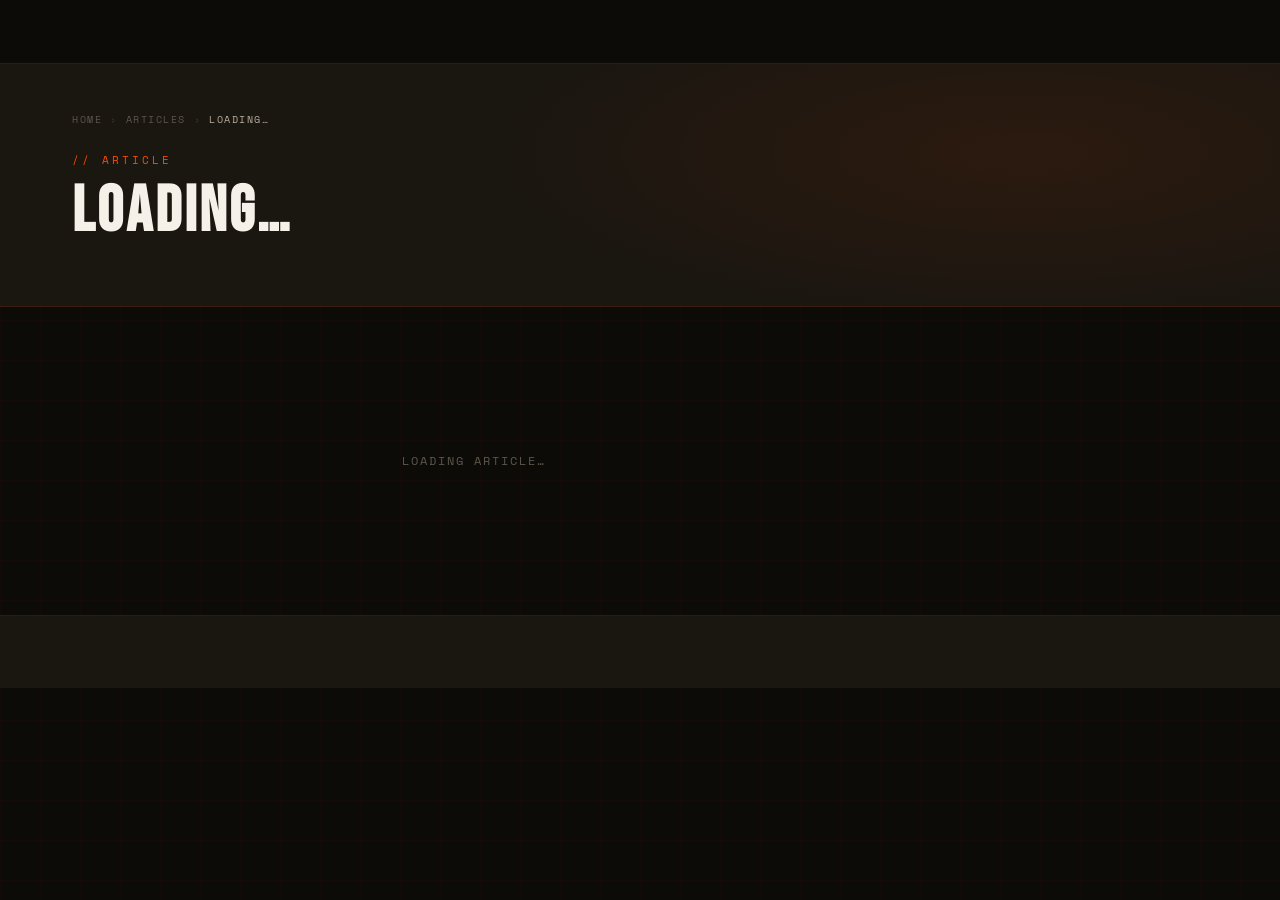
<file: article-detail.html>
<!DOCTYPE html>
<html lang="en">
<head>
<meta charset="UTF-8">
<meta name="viewport" content="width=device-width, initial-scale=1.0">
<title>Article — Esports Archive</title>
<link rel="stylesheet" href="assets/css/style.css">
<style>
.article-body { max-width:720px; }
.article-body p { font-size:16px; color:var(--pale); line-height:1.9; margin-bottom:1.5rem; }
.article-meta-bar {
  display:flex; align-items:center; gap:1.5rem; flex-wrap:wrap;
  padding:1rem 0; border-top:1px solid var(--soot); border-bottom:1px solid var(--soot);
  margin-bottom:2rem; font-family:'Space Mono',monospace; font-size:10px; color:var(--cinder); letter-spacing:1px;
}
.article-meta-bar span strong { color:var(--pale); }
.article-content-block {
  background:var(--ash); border:1px solid var(--soot);
  border-left:4px solid var(--fire); border-radius:var(--radius);
  padding:2rem; font-size:16px; color:var(--pale); line-height:1.9;
  margin-bottom:2rem;
}
.related-block { background:var(--smoke); border:1px solid var(--soot); border-radius:var(--radius); padding:1.5rem; }
</style>
</head>
<body>
<nav></nav>
<div class="mobile-menu" id="mobileMenu"></div>

<section class="page-hero">
  <div class="container">
    <div class="breadcrumb">
      <a href="index.html">Home</a><span class="sep">›</span>
      <a href="articles.html">Articles</a><span class="sep">›</span>
      <span class="current" id="bcName">Loading…</span>
    </div>
    <span class="page-hero-tag" id="heroTag">// Article</span>
    <h1 class="page-hero-title" id="heroTitle" style="font-size:clamp(2rem,5vw,4.5rem);">LOADING…</h1>
  </div>
</section>

<section class="section-pad">
  <div class="container">
    <div style="display:grid;grid-template-columns:1fr 300px;gap:2rem;align-items:start;" id="mainContent">
      <div class="loading-state">Loading article…</div>
    </div>
  </div>
</section>

<footer></footer>
<script src="assets/js/app.js"></script>
<script>
document.addEventListener('DOMContentLoaded', async () => {
  
  await renderNav('articles');
  renderFooter();
  loadArticle();
  setTimeout(initFadeIn, 120);
});

function loadArticle() {
  const id = getParam('id');
  if (!id) { showError('No article ID.'); return; }
  const article = await Api.getById('articles', id);
  if (!article) { showError('Article not found.'); return; }

  document.getElementById('bcName').textContent = article.category;
  document.getElementById('heroTag').textContent = `// ${article.category}`;
  document.getElementById('heroTitle').textContent = article.title.toUpperCase();
  document.title = `${article.title} — Esports Archive`;

  const allTeams = await Api.getAll('teams');
  const allPlayers = await Api.getAll('players');
  const allTournaments = await Api.getAll('tournaments');

  const relatedTeam = article.relatedTeam ? allTeams.find(t=>t.id===article.relatedTeam) : null;
  const relatedPlayer = article.relatedPlayer ? allPlayers.find(p=>p.id===article.relatedPlayer) : null;
  const relatedTournament = article.relatedTournament ? allTournaments.find(t=>t.id===article.relatedTournament) : null;

  // Related articles
  const related = (await Api.getAll('articles')).filter(a=>a.id!==id&&a.category===article.category).slice(0,3);

  document.getElementById('mainContent').innerHTML = `
    <!-- ARTICLE BODY -->
    <div class="article-body fade-in">
      <div class="article-meta-bar">
        <span>Category: <strong>${article.category}</strong></span>
        <span>Date: <strong>${formatDate(article.date)}</strong></span>
        <span>Author: <strong>${article.author}</strong></span>
        ${article.featured?'<span style="color:var(--gold);">★ Featured Article</span>':''}
      </div>

      <div style="font-size:18px;color:var(--cream);line-height:1.7;margin-bottom:2rem;font-weight:500;border-left:3px solid var(--fire);padding-left:1.25rem;">${article.summary}</div>

      <div class="article-content-block">
        ${(article.content||'Full article content not available.').split('\n').filter(Boolean).map(p=>`<p>${p}</p>`).join('')}
      </div>

      ${related.length?`
      <div class="related-block fade-in">
        <div style="font-family:'Space Mono',monospace;font-size:10px;letter-spacing:2px;text-transform:uppercase;color:var(--cinder);margin-bottom:1rem;">Related Articles</div>
        <div style="display:flex;flex-direction:column;gap:.75rem;">
          ${related.map(a=>`
            <div class="roster-card" style="cursor:pointer;flex-direction:column;align-items:flex-start;gap:.25rem;" onclick="location.href='article-detail.html?id=${a.id}'">
              <span style="font-family:'Space Mono',monospace;font-size:9px;color:var(--fire);letter-spacing:1px;text-transform:uppercase;">${a.category}</span>
              <span style="font-weight:700;color:var(--cream);">${a.title}</span>
              <span style="font-family:'Space Mono',monospace;font-size:10px;color:var(--cinder);">${formatDate(a.date)}</span>
            </div>`).join('')}
        </div>
      </div>`:'' }
    </div>

    <!-- SIDEBAR -->
    <div>
      ${relatedTournament?`
      <div class="info-block fade-in" style="margin-bottom:1.5rem;">
        <div class="info-block-title">Tournament</div>
        <div class="roster-card" style="cursor:pointer;" onclick="location.href='tournament-detail.html?id=${relatedTournament.id}'">
          <div style="flex:1;">
            <div style="font-weight:700;color:var(--cream);font-size:14px;">${relatedTournament.name}</div>
            <div style="font-family:'Space Mono',monospace;font-size:10px;color:var(--cinder);">${relatedTournament.year} · ${relatedTournament.organizer}</div>
          </div>
          <span style="color:var(--fire);">→</span>
        </div>
      </div>`:''}

      ${relatedTeam?`
      <div class="info-block fade-in" style="margin-bottom:1.5rem;">
        <div class="info-block-title">Featured Team</div>
        <div class="roster-card" style="cursor:pointer;" onclick="location.href='team-detail.html?id=${relatedTeam.id}'">
          ${teamLogoHTML(relatedTeam,36)}
          <div style="flex:1;">
            <div style="font-weight:700;color:var(--cream);font-size:14px;">${relatedTeam.name}</div>
            <span class="status-badge ${getStatusClass(relatedTeam.status)}">${relatedTeam.status}</span>
          </div>
          <span style="color:var(--fire);">→</span>
        </div>
      </div>`:''}

      ${relatedPlayer?`
      <div class="info-block fade-in" style="margin-bottom:1.5rem;">
        <div class="info-block-title">Featured Player</div>
        <div class="roster-card" style="cursor:pointer;" onclick="location.href='player-detail.html?id=${relatedPlayer.id}'">
          ${playerAvatarHTML(relatedPlayer,40)}
          <div style="flex:1;">
            <div style="font-family:'Bebas Neue',sans-serif;font-size:1.1rem;letter-spacing:1.5px;color:var(--white);">${relatedPlayer.ign}</div>
            <div style="font-family:'Space Mono',monospace;font-size:10px;color:var(--cinder);">${relatedPlayer.role}</div>
          </div>
          <span style="color:var(--fire);">→</span>
        </div>
      </div>`:''}

      <div class="info-block fade-in">
        <div class="info-block-title">Browse More</div>
        <div style="display:flex;flex-direction:column;gap:.5rem;">
          <a href="articles.html" class="btn-outline" style="justify-content:center;">All Articles</a>
          <a href="tournaments.html" class="btn-outline" style="justify-content:center;">Tournaments</a>
          <a href="timeline.html" class="btn-outline" style="justify-content:center;">Timeline</a>
        </div>
      </div>
    </div>`;

  setTimeout(initFadeIn, 80);
}

function showError(msg) {
  document.getElementById('heroTitle').textContent = 'NOT FOUND';
  document.getElementById('mainContent').innerHTML = `<div class="empty-state"><h3>${msg}</h3><a href="articles.html" class="btn-outline" style="margin-top:1rem;">← Back to Articles</a></div>`;
}
</script>
</body>
</html>
</file>
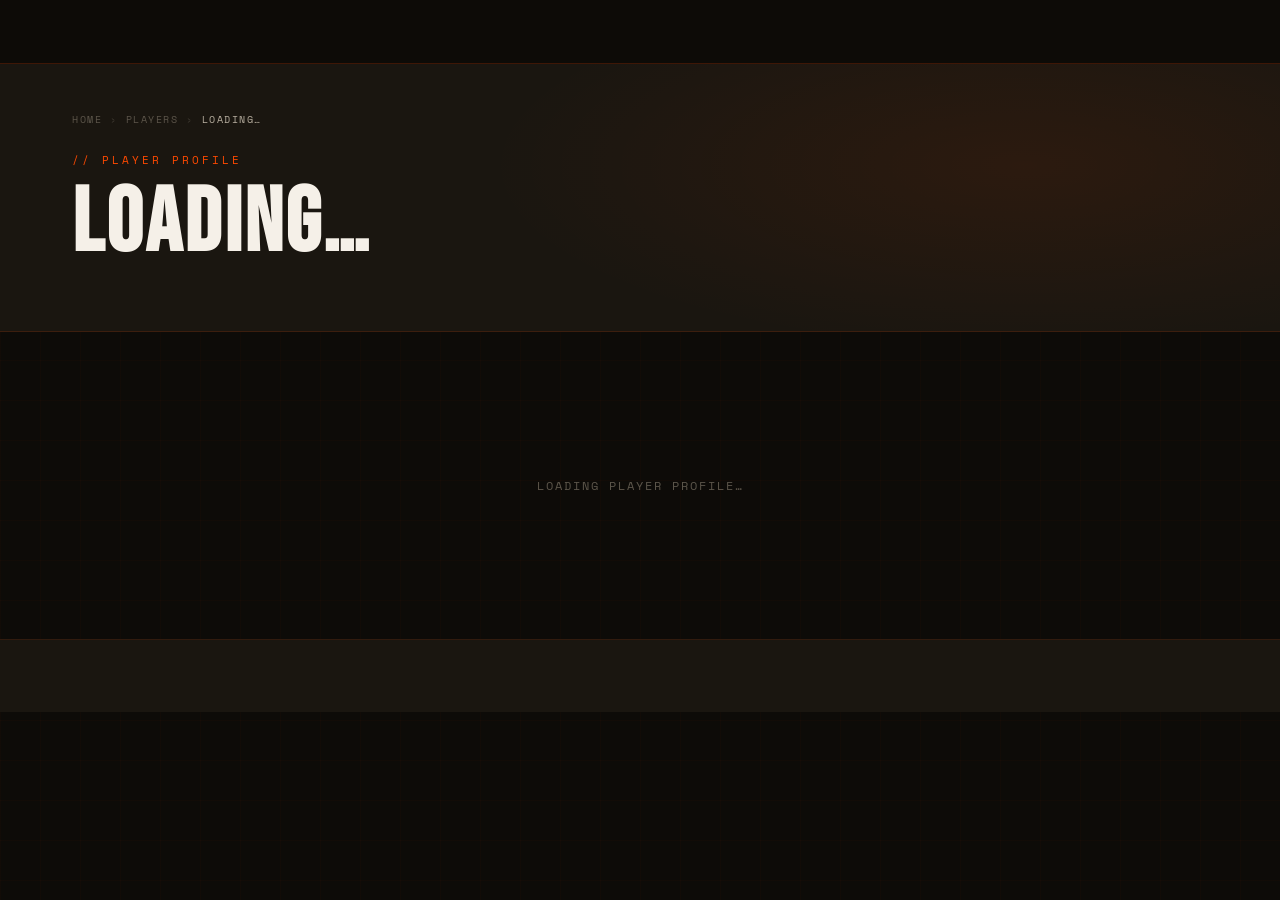
<file: player-detail.html>
<!DOCTYPE html>
<html lang="en">
<head>
<meta charset="UTF-8">
<meta name="viewport" content="width=device-width, initial-scale=1.0">
<title>Player Profile — Esports Archive</title>
<link rel="stylesheet" href="assets/css/style.css">
<style>
.career-stat-grid { display:grid; grid-template-columns:repeat(auto-fit,minmax(110px,1fr)); gap:1px; background:rgba(255,74,0,0.1); border:1px solid rgba(255,74,0,0.1); margin-bottom:1.5rem; }
.career-stat { background:var(--coal); padding:1.25rem; text-align:center; }
.cs-num { font-family:'Bebas Neue',sans-serif; font-size:2rem; letter-spacing:2px; color:var(--fire); line-height:1; display:block; }
.cs-label { font-family:'Space Mono',monospace; font-size:9px; color:var(--cinder); letter-spacing:1.5px; text-transform:uppercase; margin-top:4px; display:block; }
.career-timeline-item { display:flex; gap:1rem; padding:1rem; border-bottom:1px solid rgba(255,255,255,0.04); }
.career-timeline-item:last-child { border-bottom:none; }
.ct-year { font-family:'Bebas Neue',sans-serif; font-size:1.75rem; color:rgba(255,74,0,0.3); letter-spacing:2px; flex-shrink:0; width:56px; }
.ct-content { flex:1; }
.ct-event { font-size:14px; font-weight:700; color:var(--white); margin-bottom:2px; }
.ct-detail { font-size:13px; color:var(--pale); }
.th-row { display:flex; align-items:center; gap:1rem; padding:.875rem 1rem; border-bottom:1px solid rgba(255,255,255,0.04); }
.th-row:last-child { border-bottom:none; }
.th-result-champion { font-family:'Bebas Neue',sans-serif; font-size:.95rem; letter-spacing:1px; color:var(--gold); }
.th-result { font-family:'Bebas Neue',sans-serif; font-size:.95rem; letter-spacing:1px; color:var(--pale); }
</style>
</head>
<body>
<nav></nav>
<div class="mobile-menu" id="mobileMenu"></div>

<section class="page-hero">
  <div class="container">
    <div class="breadcrumb">
      <a href="index.html">Home</a><span class="sep">›</span>
      <a href="players.html">Players</a><span class="sep">›</span>
      <span class="current" id="bcName">Loading…</span>
    </div>
    <span class="page-hero-tag" id="heroTag">// Player Profile</span>
    <h1 class="page-hero-title" id="heroTitle">LOADING…</h1>
  </div>
</section>

<section class="section-pad">
  <div class="container" id="mainContent">
    <div class="loading-state">Loading player profile…</div>
  </div>
</section>

<footer></footer>
<script src="assets/js/app.js"></script>
<script>
document.addEventListener('DOMContentLoaded', async () => {
  
  await renderNav('players');
  renderFooter();
  loadPlayer();
  setTimeout(initFadeIn, 120);
});

function loadPlayer() {
  const id = getParam('id');
  if (!id) { showError('No player ID.'); return; }
  const player = await Api.getById('players', id);
  if (!player) { showError('Player not found.'); return; }

  document.getElementById('bcName').textContent = player.ign;
  document.getElementById('heroTag').textContent = `// ${player.role} · ${player.status.toUpperCase()}`;
  document.getElementById('heroTitle').textContent = player.ign.toUpperCase();
  document.title = `${player.ign} — Esports Archive`;

  const allTeams = await Api.getAll('teams');
  const articles = (await Api.getAll('articles')).filter(a=>a.relatedPlayer===id);
  const currentTeam = player.currentTeam ? allTeams.find(t=>t.id===player.currentTeam) : null;
  const formerTeams = (player.formerTeams||[]).map(tid=>allTeams.find(t=>t.id===tid)).filter(Boolean);

  const stats = player.statistics || {};
  const wins = (player.tournamentHistory||[]).filter(h=>h.result==='Champion').length;
  const mvps = (player.tournamentHistory||[]).filter(h=>h.award?.includes('MVP')).length;

  const timelineHTML = (player.careerTimeline||[]).map(e=>`
    <div class="career-timeline-item">
      <div class="ct-year">${e.year}</div>
      <div class="ct-content">
        <div class="ct-event">${e.event}</div>
        <div class="ct-detail">${e.detail}</div>
      </div>
    </div>`).join('') || '<div style="padding:1rem;color:var(--cinder);">No timeline data.</div>';

  const tournHistHTML = (player.tournamentHistory||[]).map(h=>`
    <div class="th-row">
      <div style="flex:1;font-size:14px;font-weight:600;color:var(--cream);">${h.tournament}</div>
      <div style="font-size:13px;color:var(--cinder);">${h.team}</div>
      <div class="${h.result==='Champion'?'th-result-champion':'th-result'}">${h.result}</div>
      ${h.award?`<span class="achievement-badge">${h.award}</span>`:''}
    </div>`).join('') || '<div style="padding:1rem;color:var(--cinder);">No tournament history.</div>';

  const formerTeamsHTML = formerTeams.length
    ? formerTeams.map(t=>`<div class="roster-player" onclick="location.href='team-detail.html?id=${t.id}'" style="cursor:pointer;">${teamLogoHTMLSync(t,36)}<span style="font-weight:600;color:var(--pale);">${t.name}</span><span class="status-badge ${getStatusClass(t.status)}">${t.status}</span></div>`).join('')
    : '<div style="padding:1rem;color:var(--cinder);">No former teams.</div>';

  const artHTML = articles.length ? articles.map(a=>`
    <div class="article-preview" onclick="location.href='article-detail.html?id=${a.id}'">
      <span class="ap-cat">${a.category}</span>
      <div class="ap-title">${a.title}</div>
      <div class="ap-date">${formatDate(a.date)}</div>
    </div>`).join('') : '';

  document.getElementById('mainContent').innerHTML = `
    <div class="detail-layout">
      <!-- SIDEBAR -->
      <div>
        <div class="detail-sidebar fade-in">
          <div class="detail-sidebar-header">
            ${playerAvatarHTMLSync(player, 96)}
            <div style="margin-top:1rem;">
              <div style="font-family:'Bebas Neue',sans-serif;font-size:1.75rem;letter-spacing:2px;color:var(--white);">${player.ign}</div>
              <div style="font-family:'Space Mono',monospace;font-size:10px;color:var(--cinder);letter-spacing:1px;">${player.realName||''}</div>
            </div>
            <div style="margin-top:.75rem;display:flex;gap:.5rem;flex-wrap:wrap;justify-content:center;">
              <span class="player-role-badge">${player.role}</span>
              <span class="status-badge ${player.status==='active'?'status-active':'status-disbanded'}">${player.status}</span>
            </div>
          </div>
          <div style="padding:1.25rem;">
            <div class="info-row"><span class="info-label">Real Name</span><span class="info-value">${player.realName||'—'}</span></div>
            <div class="info-row"><span class="info-label">Country</span><span class="info-value">${player.country||'India'}</span></div>
            <div class="info-row"><span class="info-label">Region</span><span class="info-value">${player.region||'—'}</span></div>
            <div class="info-row"><span class="info-label">Career Start</span><span class="info-value">${formatDate(player.careerStart)}</span></div>
            <div class="info-row"><span class="info-label">Current Team</span>
              <span class="info-value">${currentTeam?`<a href="team-detail.html?id=${currentTeam.id}" style="color:var(--fire);">${currentTeam.name}</a>`:player.currentTeam||'Free Agent'}</span>
            </div>
          </div>
        </div>

        <div class="info-block fade-in" style="margin-top:1.5rem;">
          <div class="info-block-title">Career Highlights</div>
          <div style="display:grid;grid-template-columns:1fr 1fr;gap:1px;background:rgba(255,74,0,0.1);border:1px solid rgba(255,74,0,0.1);">
            <div style="background:var(--coal);padding:1rem;text-align:center;">
              <div style="font-family:'Bebas Neue',sans-serif;font-size:2rem;color:var(--gold);letter-spacing:2px;">${wins}</div>
              <div style="font-family:'Space Mono',monospace;font-size:8px;color:var(--cinder);text-transform:uppercase;letter-spacing:1px;">Titles</div>
            </div>
            <div style="background:var(--coal);padding:1rem;text-align:center;">
              <div style="font-family:'Bebas Neue',sans-serif;font-size:2rem;color:var(--ember);letter-spacing:2px;">${mvps}</div>
              <div style="font-family:'Space Mono',monospace;font-size:8px;color:var(--cinder);text-transform:uppercase;letter-spacing:1px;">MVPs</div>
            </div>
            <div style="background:var(--coal);padding:1rem;text-align:center;">
              <div style="font-family:'Bebas Neue',sans-serif;font-size:2rem;color:var(--fire);letter-spacing:2px;">${stats.tournamentsPlayed||0}</div>
              <div style="font-family:'Space Mono',monospace;font-size:8px;color:var(--cinder);text-transform:uppercase;letter-spacing:1px;">Tourneys</div>
            </div>
            <div style="background:var(--coal);padding:1rem;text-align:center;">
              <div style="font-family:'Bebas Neue',sans-serif;font-size:2rem;color:var(--white);letter-spacing:2px;">${stats.avgKillsPerGame||'—'}</div>
              <div style="font-family:'Space Mono',monospace;font-size:8px;color:var(--cinder);text-transform:uppercase;letter-spacing:1px;">Avg Kills</div>
            </div>
          </div>
          ${stats.totalPrizeMoney?`<div style="text-align:center;padding:1rem;background:var(--coal);border:1px solid rgba(255,194,0,0.1);margin-top:1px;"><div style="font-family:'Bebas Neue',sans-serif;font-size:1.5rem;color:var(--gold);letter-spacing:2px;">${stats.totalPrizeMoney}</div><div style="font-family:'Space Mono',monospace;font-size:9px;color:var(--cinder);text-transform:uppercase;letter-spacing:1px;">Total Prize Earnings</div></div>`:''}
        </div>

        <div class="info-block fade-in" style="margin-top:1.5rem;">
          <div class="info-block-title">Achievements</div>
          <div class="achievement-list">
            ${(player.achievements||[]).map(a=>`<span class="achievement-badge">${a}</span>`).join('')||'<span style="color:var(--cinder);font-size:13px;">None recorded.</span>'}
          </div>
        </div>
      </div>

      <!-- MAIN -->
      <div class="detail-main">
        <div class="info-block fade-in">
          <div class="info-block-title">Player Bio</div>
          <div style="font-size:15px;color:var(--pale);line-height:1.8;">${player.bio||'No bio available.'}</div>
        </div>

        <div class="info-block fade-in">
          <div class="info-block-title">Career Timeline</div>
          ${timelineHTML}
        </div>

        <div class="info-block fade-in">
          <div class="info-block-title">Tournament History</div>
          ${tournHistHTML}
        </div>

        <div class="info-block fade-in">
          <div class="info-block-title">Former Teams</div>
          ${formerTeamsHTML}
        </div>

        ${artHTML?`<div class="info-block fade-in"><div class="info-block-title">Related Articles</div><div style="display:grid;grid-template-columns:repeat(auto-fill,minmax(260px,1fr));gap:1rem;">${artHTML}</div></div>`:''}
      </div>
    </div>`;
  setTimeout(initFadeIn, 80);
}

function showError(msg) {
  document.getElementById('heroTitle').textContent = 'NOT FOUND';
  document.getElementById('mainContent').innerHTML = `<div class="empty-state"><h3>${msg}</h3><a href="players.html" class="btn-outline" style="margin-top:1rem;">← Back to Players</a></div>`;
}
</script>
</body>
</html>
</file>
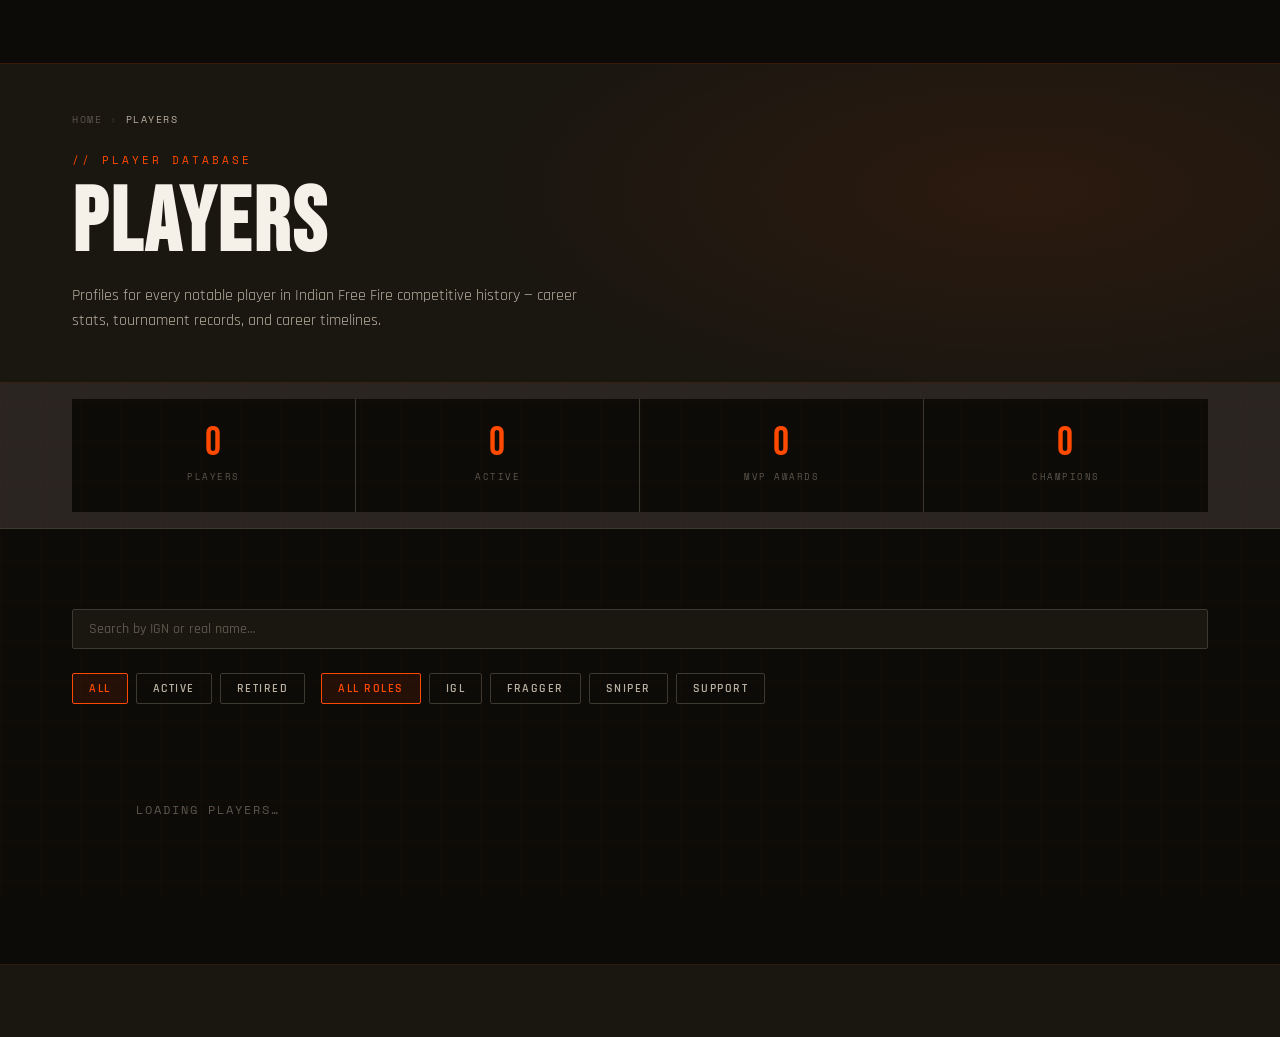
<file: players.html>
<!DOCTYPE html>
<html lang="en">
<head>
<meta charset="UTF-8">
<meta name="viewport" content="width=device-width, initial-scale=1.0">
<title>Players — Esports Archive</title>
<link rel="stylesheet" href="assets/css/style.css">
</head>
<body>
<nav></nav>
<div class="mobile-menu" id="mobileMenu"></div>

<section class="page-hero">
  <div class="container">
    <div class="breadcrumb"><a href="index.html">Home</a><span class="sep">›</span><span class="current">Players</span></div>
    <span class="page-hero-tag">// Player Database</span>
    <h1 class="page-hero-title">PLAYERS</h1>
    <p class="page-hero-desc">Profiles for every notable player in Indian Free Fire competitive history — career stats, tournament records, and career timelines.</p>
  </div>
</section>

<div style="background:var(--smoke);border-bottom:1px solid var(--soot);padding:1rem 0;">
  <div class="container">
    <div class="stats-grid" style="border:none;background:transparent;grid-template-columns:repeat(4,1fr);gap:0;">
      <div class="stat-block" style="border-right:1px solid var(--soot);"><span class="stat-num" id="statTotal">0</span><span class="stat-label">Players</span></div>
      <div class="stat-block" style="border-right:1px solid var(--soot);"><span class="stat-num" id="statActive">0</span><span class="stat-label">Active</span></div>
      <div class="stat-block" style="border-right:1px solid var(--soot);"><span class="stat-num" id="statMVPs">0</span><span class="stat-label">MVP Awards</span></div>
      <div class="stat-block"><span class="stat-num" id="statChamps">0</span><span class="stat-label">Champions</span></div>
    </div>
  </div>
</div>

<section class="section-pad">
  <div class="container">
    <div style="display:flex;gap:1rem;flex-wrap:wrap;margin-bottom:1.5rem;align-items:center;">
      <div class="search-bar" style="flex:1;min-width:200px;margin-bottom:0;">
        <input class="search-input" id="searchInput" type="text" placeholder="Search by IGN or real name…" oninput="filterPlayers()">
      </div>
    </div>

    <div style="display:flex;gap:1rem;flex-wrap:wrap;margin-bottom:2rem;align-items:center;">
      <div class="filter-bar" style="margin-bottom:0;" id="statusFilters">
        <button class="filter-btn active" data-status="all" onclick="setStatusFilter(this)">All</button>
        <button class="filter-btn" data-status="active" onclick="setStatusFilter(this)">Active</button>
        <button class="filter-btn" data-status="retired" onclick="setStatusFilter(this)">Retired</button>
      </div>
      <div class="filter-bar" style="margin-bottom:0;" id="roleFilters">
        <button class="filter-btn active" data-role="all" onclick="setRoleFilter(this)">All Roles</button>
        <button class="filter-btn" data-role="IGL" onclick="setRoleFilter(this)">IGL</button>
        <button class="filter-btn" data-role="Fragger" onclick="setRoleFilter(this)">Fragger</button>
        <button class="filter-btn" data-role="Sniper" onclick="setRoleFilter(this)">Sniper</button>
        <button class="filter-btn" data-role="Support" onclick="setRoleFilter(this)">Support</button>
      </div>
    </div>

    <div class="players-grid" id="playersGrid">
      <div class="loading-state">Loading players…</div>
    </div>
    <div id="noResults" style="display:none;" class="empty-state"><h3>No Players Found</h3></div>
  </div>
</section>

<footer></footer>
<script src="assets/js/app.js"></script>
<script>
let allPlayers = [];
let activeStatus = 'all';
let activeRole = 'all';

document.addEventListener('DOMContentLoaded', async () => {
  
  renderNav('players');
  renderFooter();
  loadPlayers();
  setTimeout(initFadeIn, 120);
});

function loadPlayers() {
  allPlayers = await Api.getAll('players');
  const allTeams = await Api.getAll('teams');

  document.getElementById('statTotal').textContent = allPlayers.length;
  document.getElementById('statActive').textContent = allPlayers.filter(p=>p.status==='active').length;

  // Count MVPs and champions
  let mvpCount = 0, champCount = 0;
  allPlayers.forEach(p => {
    (p.tournamentHistory||[]).forEach(h => {
      if (h.award && h.award.toLowerCase().includes('mvp')) mvpCount++;
      if (h.result === 'Champion') champCount++;
    });
  });
  document.getElementById('statMVPs').textContent = mvpCount;
  document.getElementById('statChamps').textContent = champCount;

  renderCards(allPlayers, allTeams);
}

function setStatusFilter(btn) {
  document.querySelectorAll('#statusFilters .filter-btn').forEach(b=>b.classList.remove('active'));
  btn.classList.add('active');
  activeStatus = btn.dataset.status;
  filterPlayers();
}
function setRoleFilter(btn) {
  document.querySelectorAll('#roleFilters .filter-btn').forEach(b=>b.classList.remove('active'));
  btn.classList.add('active');
  activeRole = btn.dataset.role;
  filterPlayers();
}
async function filterPlayers() {
  const q = document.getElementById('searchInput').value.toLowerCase();
  const allTeams = await Api.getAll('teams');
  let list = allPlayers;
  if (activeStatus !== 'all') list = list.filter(p=>p.status===activeStatus);
  if (activeRole !== 'all') list = list.filter(p=>p.role.includes(activeRole));
  if (q) list = list.filter(p=>p.ign.toLowerCase().includes(q)||p.realName?.toLowerCase().includes(q));
  renderCards(list, allTeams);
}

function renderCards(list, allTeams) {
  const grid = document.getElementById('playersGrid');
  const noR = document.getElementById('noResults');
  if (!list.length) { grid.innerHTML=''; noR.style.display='block'; return; }
  noR.style.display='none';
  grid.innerHTML = list.map(p => {
    const team = p.currentTeam ? allTeams.find(t=>t.id===p.currentTeam) : null;
    const wins = (p.tournamentHistory||[]).filter(h=>h.result==='Champion').length;
    const mvps = (p.tournamentHistory||[]).filter(h=>h.award?.includes('MVP')).length;
    return `<div class="player-card fade-in" onclick="location.href='player-detail.html?id=${p.id}'">
      <div class="player-card-top">
        ${playerAvatarHTMLSync(p, 52)}
        <div>
          <span class="player-ign">${p.ign}</span>
          <div class="player-realname">${p.realName||''}</div>
        </div>
      </div>
      <div style="display:flex;gap:.5rem;flex-wrap:wrap;">
        <span class="player-role-badge">${p.role}</span>
        <span class="status-badge ${p.status==='active'?'status-active':p.status==='retired'?'status-disbanded':'status-inactive'}">${p.status}</span>
      </div>
      <div class="player-team-tag">Team: <strong>${team?team.name:(p.currentTeam||'Free Agent')}</strong></div>
      <div style="display:flex;gap:1rem;padding-top:.75rem;border-top:1px solid rgba(255,255,255,0.04);">
        <div style="text-align:center;">
          <div style="font-family:'Bebas Neue',sans-serif;font-size:1.4rem;color:var(--gold);letter-spacing:1px;">${wins}</div>
          <div style="font-family:'Space Mono',monospace;font-size:8px;color:var(--cinder);text-transform:uppercase;letter-spacing:1px;">Wins</div>
        </div>
        <div style="text-align:center;">
          <div style="font-family:'Bebas Neue',sans-serif;font-size:1.4rem;color:var(--ember);letter-spacing:1px;">${mvps}</div>
          <div style="font-family:'Space Mono',monospace;font-size:8px;color:var(--cinder);text-transform:uppercase;letter-spacing:1px;">MVPs</div>
        </div>
        <div style="text-align:center;">
          <div style="font-family:'Bebas Neue',sans-serif;font-size:1.4rem;color:var(--fire);letter-spacing:1px;">${(p.tournamentHistory||[]).length}</div>
          <div style="font-family:'Space Mono',monospace;font-size:8px;color:var(--cinder);text-transform:uppercase;letter-spacing:1px;">Tourneys</div>
        </div>
      </div>
      <a class="tc-link" href="player-detail.html?id=${p.id}" onclick="event.stopPropagation()">View Profile →</a>
    </div>`;
  }).join('');
  setTimeout(initFadeIn, 50);
}
</script>
</body>
</html>
</file>
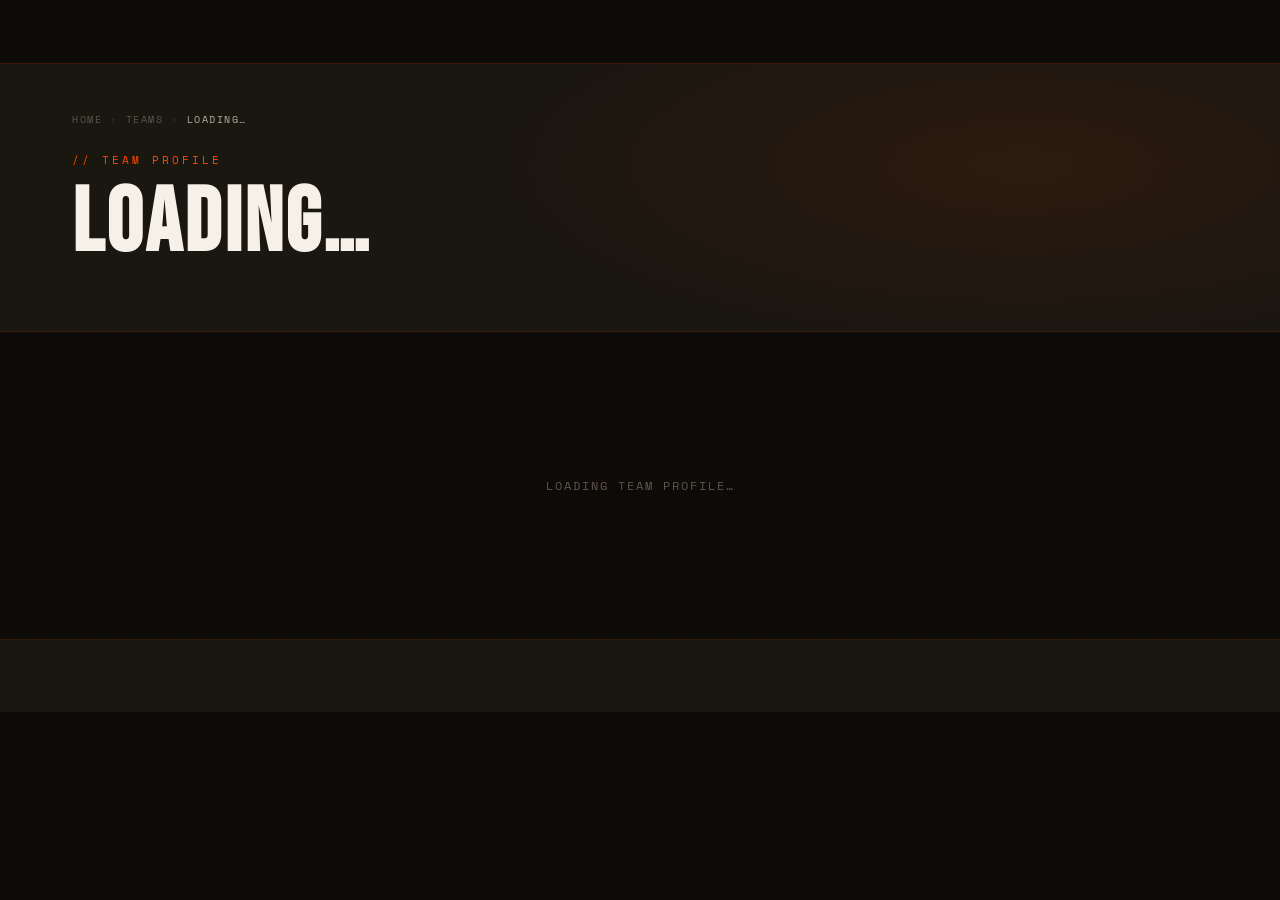
<file: team-detail.html>
<!DOCTYPE html>
<html lang="en">
<head>
<meta charset="UTF-8">
<meta name="viewport" content="width=device-width, initial-scale=1.0">
<title>Team Detail — Esports Archive</title>
<link rel="stylesheet" href="assets/css/style.css">
<style>
.team-header-block { background:var(--ash); border:1px solid var(--soot); border-radius:var(--radius); padding:2.5rem; display:flex; gap:2rem; align-items:center; margin-bottom:2rem; }
.team-header-info { flex:1; }
.team-header-info h1 { font-family:'Bebas Neue',sans-serif; font-size:clamp(2.5rem,5vw,4rem); letter-spacing:3px; color:var(--white); line-height:1; margin-bottom:.5rem; }
.roster-player { display:flex; align-items:center; gap:1rem; padding:.875rem 1rem; border-bottom:1px solid rgba(255,255,255,0.04); transition:var(--trans); cursor:pointer; }
.roster-player:last-child { border-bottom:none; }
.roster-player:hover { background:rgba(255,74,0,0.04); }
.rp-role { font-family:'Space Mono',monospace; font-size:9px; letter-spacing:1px; text-transform:uppercase; color:var(--cinder); padding:2px 8px; border:1px solid var(--soot); }
.hist-row { display:flex; align-items:center; gap:1rem; padding:.875rem 1rem; border-bottom:1px solid rgba(255,255,255,0.04); }
.hist-row:last-child { border-bottom:none; }
.hist-result { font-family:'Bebas Neue',sans-serif; font-size:1rem; letter-spacing:1px; }
.hist-result.champion { color:var(--gold); }
.hist-result.runner { color:var(--pale); }
.hist-result.third { color:var(--ember); }
</style>
</head>
<body>
<nav></nav>
<div class="mobile-menu" id="mobileMenu"></div>

<section class="page-hero" id="teamHero">
  <div class="container">
    <div class="breadcrumb">
      <a href="index.html">Home</a><span class="sep">›</span>
      <a href="teams.html">Teams</a><span class="sep">›</span>
      <span class="current" id="bcName">Loading…</span>
    </div>
    <span class="page-hero-tag" id="heroTag">// Team Profile</span>
    <h1 class="page-hero-title" id="heroTitle">LOADING…</h1>
  </div>
</section>

<section class="section-pad">
  <div class="container" id="mainContent">
    <div class="loading-state">Loading team profile…</div>
  </div>
</section>

<footer></footer>
<script src="assets/js/app.js"></script>
<script>
document.addEventListener('DOMContentLoaded', async () => {
  
  await renderNav('teams');
  renderFooter();
  loadTeam();
  setTimeout(initFadeIn, 120);
});

function loadTeam() {
  const id = getParam('id');
  if (!id) { showError('No team ID.'); return; }
  const team = await Api.getById('teams', id);
  if (!team) { showError('Team not found.'); return; }

  document.getElementById('bcName').textContent = team.name;
  document.getElementById('heroTag').textContent = `// ${team.status.toUpperCase()} · ${team.region||'India'}`;
  document.getElementById('heroTitle').textContent = team.name.toUpperCase();
  document.title = `${team.name} — Esports Archive`;

  const allPlayers = await Api.getAll('players');
  const articles = (await Api.getAll('articles')).filter(a=>a.relatedTeam===id);

  // Current roster players
  const rosterPlayers = (team.currentRoster||[]).map(pid=>allPlayers.find(p=>p.id===pid)).filter(Boolean);
  // Former players
  const formerPlayers = (team.formerPlayers||[]).map(pid=>allPlayers.find(p=>p.id===pid)).filter(Boolean);

  const rosterHTML = rosterPlayers.length
    ? rosterPlayers.map(p=>`
        <div class="roster-player" onclick="location.href='player-detail.html?id=${p.id}'">
          ${playerAvatarHTMLSync(p,42)}
          <div style="flex:1;">
            <div style="font-family:'Bebas Neue',sans-serif;font-size:1.1rem;letter-spacing:1.5px;color:var(--white);">${p.ign}</div>
            <div style="font-family:'Space Mono',monospace;font-size:10px;color:var(--cinder);">${p.realName}</div>
          </div>
          <span class="rp-role">${p.role}</span>
          <span style="font-family:'Space Mono',monospace;font-size:10px;color:var(--fire);">→</span>
        </div>`).join('')
    : '<div style="padding:1rem;color:var(--cinder);font-size:13px;">No current roster data.</div>';

  const formerHTML = formerPlayers.length
    ? formerPlayers.map(p=>`
        <div class="roster-player" onclick="location.href='player-detail.html?id=${p.id}'">
          ${playerAvatarHTMLSync(p,42)}
          <div style="flex:1;">
            <div style="font-family:'Bebas Neue',sans-serif;font-size:1.1rem;letter-spacing:1.5px;color:var(--pale);">${p.ign}</div>
            <div style="font-family:'Space Mono',monospace;font-size:10px;color:var(--cinder);">${p.realName}</div>
          </div>
          <span class="rp-role">${p.role}</span>
        </div>`).join('')
    : '<div style="padding:1rem;color:var(--cinder);font-size:13px;">No former player data.</div>';

  const histHTML = (team.tournamentHistory||[]).map(h=>{
    const cls = h.result.toLowerCase().includes('champion') ? 'champion' : h.result.toLowerCase().includes('runner') ? 'runner' : h.result.toLowerCase().includes('3rd') ? 'third' : '';
    return `<div class="hist-row">
      <div style="flex:1;font-size:14px;font-weight:600;color:var(--cream);">${h.tournament}</div>
      <div class="hist-result ${cls}">${h.result}</div>
      <div style="font-size:13px;color:var(--gold);">${h.prize||''}</div>
    </div>`;
  }).join('') || '<div style="padding:1rem;color:var(--cinder);">No history data.</div>';

  const artHTML = articles.length ? articles.map(a=>`
    <div class="article-preview" onclick="location.href='article-detail.html?id=${a.id}'">
      <span class="ap-cat">${a.category}</span>
      <div class="ap-title">${a.title}</div>
      <div class="ap-date">${formatDate(a.date)}</div>
    </div>`).join('') : '';

  document.getElementById('mainContent').innerHTML = `
    <div class="detail-layout">
      <!-- SIDEBAR -->
      <div>
        <div class="detail-sidebar fade-in">
          <div class="detail-sidebar-header">
            ${teamLogoHTMLSync(team, 96)}
            <div style="margin-top:1rem;">
              <div style="font-family:'Bebas Neue',sans-serif;font-size:1.75rem;letter-spacing:2px;color:var(--white);">${team.shortName}</div>
              <div style="font-family:'Space Mono',monospace;font-size:9px;color:var(--cinder);letter-spacing:1px;text-transform:uppercase;">${team.name}</div>
            </div>
            <div style="margin-top:.75rem;"><span class="status-badge ${getStatusClass(team.status)}">${team.status}</span></div>
            <div style="margin-top:1rem;font-family:'Bebas Neue',sans-serif;font-size:3rem;color:var(--gold);letter-spacing:2px;line-height:1;">${team.championships||0}</div>
            <div style="font-family:'Space Mono',monospace;font-size:9px;color:var(--cinder);letter-spacing:1.5px;text-transform:uppercase;">Championships</div>
          </div>
          <div style="padding:1.25rem;">
            <div class="info-row"><span class="info-label">Founded</span><span class="info-value">${formatDate(team.founded)}</span></div>
            ${team.disbanded?`<div class="info-row"><span class="info-label">Disbanded</span><span class="info-value">${formatDate(team.disbanded)}</span></div>`:''}
            <div class="info-row"><span class="info-label">Owner</span><span class="info-value">${team.owner||'—'}</span></div>
            <div class="info-row"><span class="info-label">Manager</span><span class="info-value">${team.manager||'—'}</span></div>
            <div class="info-row"><span class="info-label">Coach</span><span class="info-value">${team.coach||'—'}</span></div>
            <div class="info-row"><span class="info-label">Region</span><span class="info-value">${team.region||'India'}</span></div>
          </div>
        </div>
        <div class="info-block fade-in" style="margin-top:1.5rem;">
          <div class="info-block-title">Achievements</div>
          <div class="achievement-list">
            ${(team.achievements||[]).map(a=>`<span class="achievement-badge">${a}</span>`).join('')||'<span style="color:var(--cinder);font-size:13px;">No achievements recorded.</span>'}
          </div>
        </div>
      </div>

      <!-- MAIN -->
      <div class="detail-main">
        <div class="info-block fade-in">
          <div class="info-block-title">About ${team.name}</div>
          <div style="font-size:15px;color:var(--pale);line-height:1.8;">${team.bio||'No bio available.'}</div>
        </div>

        <div class="info-block fade-in">
          <div class="info-block-title">Current Roster</div>
          ${rosterHTML}
        </div>

        <div class="info-block fade-in">
          <div class="info-block-title">Former Players</div>
          ${formerHTML}
        </div>

        <div class="info-block fade-in">
          <div class="info-block-title">Tournament History</div>
          ${histHTML}
        </div>

        ${artHTML ? `<div class="info-block fade-in"><div class="info-block-title">Related Articles</div><div style="display:grid;grid-template-columns:repeat(auto-fill,minmax(260px,1fr));gap:1rem;">${artHTML}</div></div>` : ''}
      </div>
    </div>`;
  setTimeout(initFadeIn, 80);
}

function showError(msg) {
  document.getElementById('heroTitle').textContent = 'NOT FOUND';
  document.getElementById('mainContent').innerHTML = `<div class="empty-state"><h3>${msg}</h3><a href="teams.html" class="btn-outline" style="margin-top:1rem;">← Back to Teams</a></div>`;
}
</script>
</body>
</html>
</file>
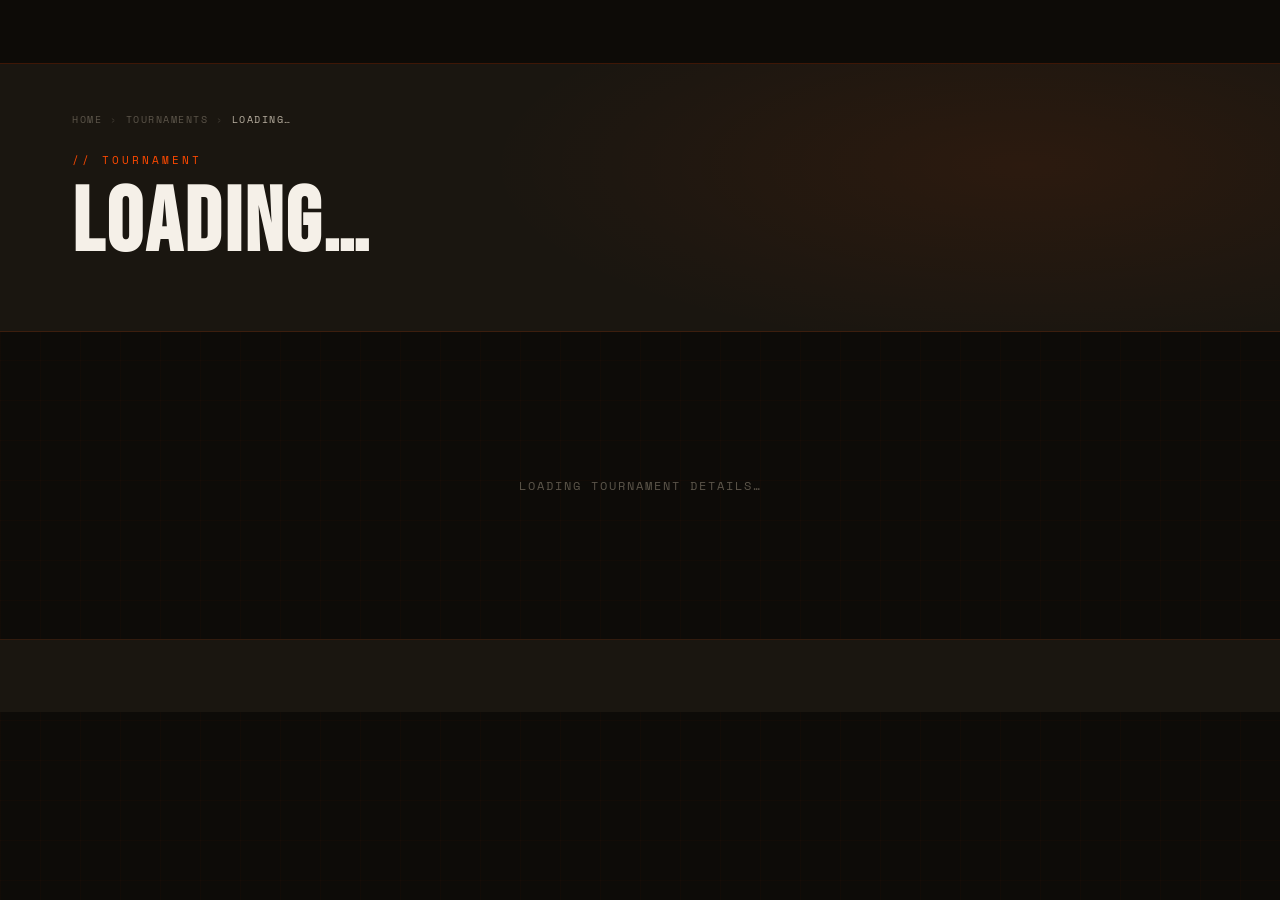
<file: tournament-detail.html>
<!DOCTYPE html>
<html lang="en">
<head>
<meta charset="UTF-8">
<meta name="viewport" content="width=device-width, initial-scale=1.0">
<title>Tournament Detail — Esports Archive</title>
<link rel="stylesheet" href="assets/css/style.css">
<style>
.podium { display:grid; grid-template-columns:repeat(3,1fr); gap:1rem; margin-bottom:2rem; }
.podium-card { background:var(--ash); border:1px solid var(--soot); border-radius:var(--radius); padding:1.5rem; text-align:center; }
.podium-card.p1 { border-top:3px solid var(--gold); }
.podium-card.p2 { border-top:3px solid var(--pale); }
.podium-card.p3 { border-top:3px solid var(--ember); }
.podium-num { font-family:'Bebas Neue',sans-serif; font-size:3rem; line-height:1; color:rgba(255,255,255,0.1); letter-spacing:2px; }
.podium-label { font-family:'Space Mono',monospace; font-size:9px; letter-spacing:2px; text-transform:uppercase; color:var(--cinder); margin-bottom:.5rem; }
.podium-team { font-family:'Bebas Neue',sans-serif; font-size:1.3rem; letter-spacing:2px; color:var(--white); }
.podium-prize { font-size:13px; color:var(--gold); font-weight:600; margin-top:.25rem; }
.desc-block { background:var(--ash); border:1px solid var(--soot); border-left:3px solid var(--fire); border-radius:var(--radius); padding:1.5rem 2rem; font-size:15px; color:var(--pale); line-height:1.8; margin-bottom:1.5rem; }
.sig-block { background:rgba(255,194,0,0.05); border:1px solid rgba(255,194,0,0.15); border-radius:var(--radius); padding:1.25rem 1.5rem; display:flex; gap:1rem; align-items:flex-start; }
.sig-icon { font-size:1.5rem; flex-shrink:0; }
.sig-text { font-size:14px; color:var(--pale); line-height:1.6; }
.sig-text strong { color:var(--gold); }
.related-articles-grid { display:grid; grid-template-columns:repeat(auto-fill,minmax(260px,1fr)); gap:1rem; }
</style>
</head>
<body>
<nav></nav>
<div class="mobile-menu" id="mobileMenu"></div>

<!-- HERO (dynamic) -->
<section class="page-hero" id="tourneyHero">
  <div class="container">
    <div class="breadcrumb">
      <a href="index.html">Home</a><span class="sep">›</span>
      <a href="tournaments.html">Tournaments</a><span class="sep">›</span>
      <span class="current" id="breadcrumbName">Loading…</span>
    </div>
    <span class="page-hero-tag" id="heroTag">// Tournament</span>
    <h1 class="page-hero-title" id="heroTitle">LOADING…</h1>
    <p class="page-hero-desc" id="heroDesc"></p>
  </div>
</section>

<!-- CONTENT -->
<section class="section-pad">
  <div class="container" id="mainContent">
    <div class="loading-state">Loading tournament details…</div>
  </div>
</section>

<footer></footer>
<script src="assets/js/app.js"></script>
<script>
document.addEventListener('DOMContentLoaded', async () => {
  
  await renderNav('tournaments');
  renderFooter();
  loadTournament();
  setTimeout(initFadeIn, 120);
});

function loadTournament() {
  const id = getParam('id');
  if (!id) { showError('No tournament ID specified.'); return; }
  const t = await Api.getById('tournaments', id);
  if (!t) { showError('Tournament not found.'); return; }

  // Update hero
  document.getElementById('breadcrumbName').textContent = t.shortName || t.name;
  document.getElementById('heroTag').textContent = `// ${t.year} · ${t.organizer}`;
  document.getElementById('heroTitle').textContent = t.name.toUpperCase();
  document.getElementById('heroDesc').textContent = `${t.format} · ${t.teamsParticipated} Teams · ${t.prizePool} Prize Pool`;
  document.title = `${t.name} — Esports Archive`;

  // Load related articles
  const articles = (await Api.getAll('articles')).filter(a => a.relatedTournament === id);
  const teams = await Api.getAll('teams');

  document.getElementById('mainContent').innerHTML = buildContent(t, articles, teams);
  setTimeout(initFadeIn, 80);
}

function buildContent(t, articles, allTeams) {
  // standings table
  const standingsHTML = t.standings?.length ? `
    <div class="info-block fade-in">
      <div class="info-block-title">Final Standings</div>
      <div class="table-wrap">
        <table class="data-table">
          <thead><tr>
            <th>#</th><th>Team</th><th>Points</th><th>Kills</th><th>Prize</th>
          </tr></thead>
          <tbody>${t.standings.map(s=>`
            <tr>
              <td><span class="rank-num ${s.rank<=3?'rank-'+s.rank:''}">${s.rank===1?'🏆':s.rank===2?'🥈':s.rank===3?'🥉':s.rank}</span></td>
              <td style="font-weight:700;color:${s.rank===1?'var(--gold)':s.rank===2?'var(--white)':'var(--pale)'};">${s.team}</td>
              <td style="font-family:'Bebas Neue',sans-serif;font-size:1.1rem;letter-spacing:1px;">${s.points}</td>
              <td style="color:var(--fire);">${s.kills}</td>
              <td class="prize-text">${s.prize||'—'}</td>
            </tr>`).join('')}
          </tbody>
        </table>
      </div>
    </div>` : '';

  // Participating teams
  const partTeams = t.participatingTeams?.length
    ? t.participatingTeams.map(tid => {
        const team = allTeams.find(tm=>tm.id===tid);
        return team ? `<div class="roster-card" style="cursor:pointer;" onclick="location.href='team-detail.html?id=${tid}'">${teamLogoHTMLSync(team,36)}<span style="font-weight:600;color:var(--cream);">${team.name}</span><span class="status-badge ${getStatusClass(team.status)}">${team.status}</span></div>` : '';
      }).join('') : '<div class="loading-state">Team data not available.</div>';

  // Related articles
  const artHTML = articles.length ? `
    <div class="info-block fade-in">
      <div class="info-block-title">Related Articles</div>
      <div class="related-articles-grid">
        ${articles.map(a=>`
          <div class="article-preview" onclick="location.href='article-detail.html?id=${a.id}'">
            <span class="ap-cat">${a.category}</span>
            <div class="ap-title">${a.title}</div>
            <div class="ap-date">${formatDate(a.date)}</div>
          </div>`).join('')}
      </div>
    </div>` : '';

  // Podium
  const p2 = t.standings?.[1];
  const p3 = t.standings?.[2];

  return `
    <div class="detail-layout">
      <!-- SIDEBAR -->
      <div>
        <div class="detail-sidebar fade-in">
          <div class="detail-sidebar-header">
            <div style="font-family:'Space Mono',monospace;font-size:9px;letter-spacing:2px;text-transform:uppercase;color:var(--cinder);margin-bottom:.5rem;">TOURNAMENT INFO</div>
            <div style="font-family:'Bebas Neue',sans-serif;font-size:4rem;color:rgba(255,74,0,0.2);letter-spacing:3px;line-height:1;">${t.year}</div>
          </div>
          <div style="padding:1.25rem;">
            <div class="info-row"><span class="info-label">Organizer</span><span class="info-value">${t.organizer}</span></div>
            <div class="info-row"><span class="info-label">Format</span><span class="info-value">${t.format}</span></div>
            <div class="info-row"><span class="info-label">Start Date</span><span class="info-value">${formatDate(t.startDate)}</span></div>
            <div class="info-row"><span class="info-label">End Date</span><span class="info-value">${formatDate(t.endDate)}</span></div>
            <div class="info-row"><span class="info-label">Teams</span><span class="info-value">${t.teamsParticipated}</span></div>
            <div class="info-row"><span class="info-label">Prize Pool</span><span class="info-value" style="color:var(--gold);">${t.prizePool}</span></div>
          </div>
        </div>
        <div class="info-block fade-in" style="margin-top:1.5rem;">
          <div class="info-block-title">Results</div>
          <div class="info-row"><span class="info-label">🏆 Champion</span><span class="info-value" style="color:var(--gold);">${t.champion}</span></div>
          <div class="info-row"><span class="info-label">🥈 Runner-Up</span><span class="info-value">${t.runnerUp||'—'}</span></div>
          <div class="info-row"><span class="info-label">🥉 3rd Place</span><span class="info-value">${t.thirdPlace||'—'}</span></div>
          <div class="info-row"><span class="info-label">⭐ MVP</span><span class="info-value" style="color:var(--ember);">${t.mvp||'—'}</span></div>
        </div>
      </div>

      <!-- MAIN -->
      <div class="detail-main">
        <!-- Description -->
        <div class="info-block fade-in">
          <div class="info-block-title">About This Tournament</div>
          <div class="desc-block">${t.description||'No description available.'}</div>
          ${t.historicalSignificance ? `<div class="sig-block"><div class="sig-icon">📜</div><div class="sig-text"><strong>Historical Significance:</strong> ${t.historicalSignificance}</div></div>` : ''}
        </div>

        <!-- Podium -->
        <div class="info-block fade-in">
          <div class="info-block-title">Tournament Podium</div>
          <div class="podium">
            <div class="podium-card p1">
              <div class="podium-num">1</div>
              <div class="podium-label">Champion</div>
              <div class="podium-team" style="color:var(--gold);">${t.champion}</div>
              <div class="podium-prize">${t.standings?.[0]?.prize||''}</div>
            </div>
            <div class="podium-card p2">
              <div class="podium-num">2</div>
              <div class="podium-label">Runner-Up</div>
              <div class="podium-team">${t.runnerUp||'—'}</div>
              <div class="podium-prize">${p2?.prize||''}</div>
            </div>
            <div class="podium-card p3">
              <div class="podium-num">3</div>
              <div class="podium-label">3rd Place</div>
              <div class="podium-team" style="color:var(--ember);">${t.thirdPlace||'—'}</div>
              <div class="podium-prize">${p3?.prize||''}</div>
            </div>
          </div>
        </div>

        <!-- Standings -->
        ${standingsHTML}

        <!-- Participating Teams -->
        <div class="info-block fade-in">
          <div class="info-block-title">Participating Teams</div>
          ${partTeams}
        </div>

        <!-- Related Articles -->
        ${artHTML}
      </div>
    </div>`;
}

function showError(msg) {
  document.getElementById('heroTitle').textContent = 'NOT FOUND';
  document.getElementById('mainContent').innerHTML = `<div class="empty-state"><h3>${msg}</h3><a href="tournaments.html" class="btn-outline" style="margin-top:1rem;">← Back to Tournaments</a></div>`;
}
</script>
</body>
</html>
</file>
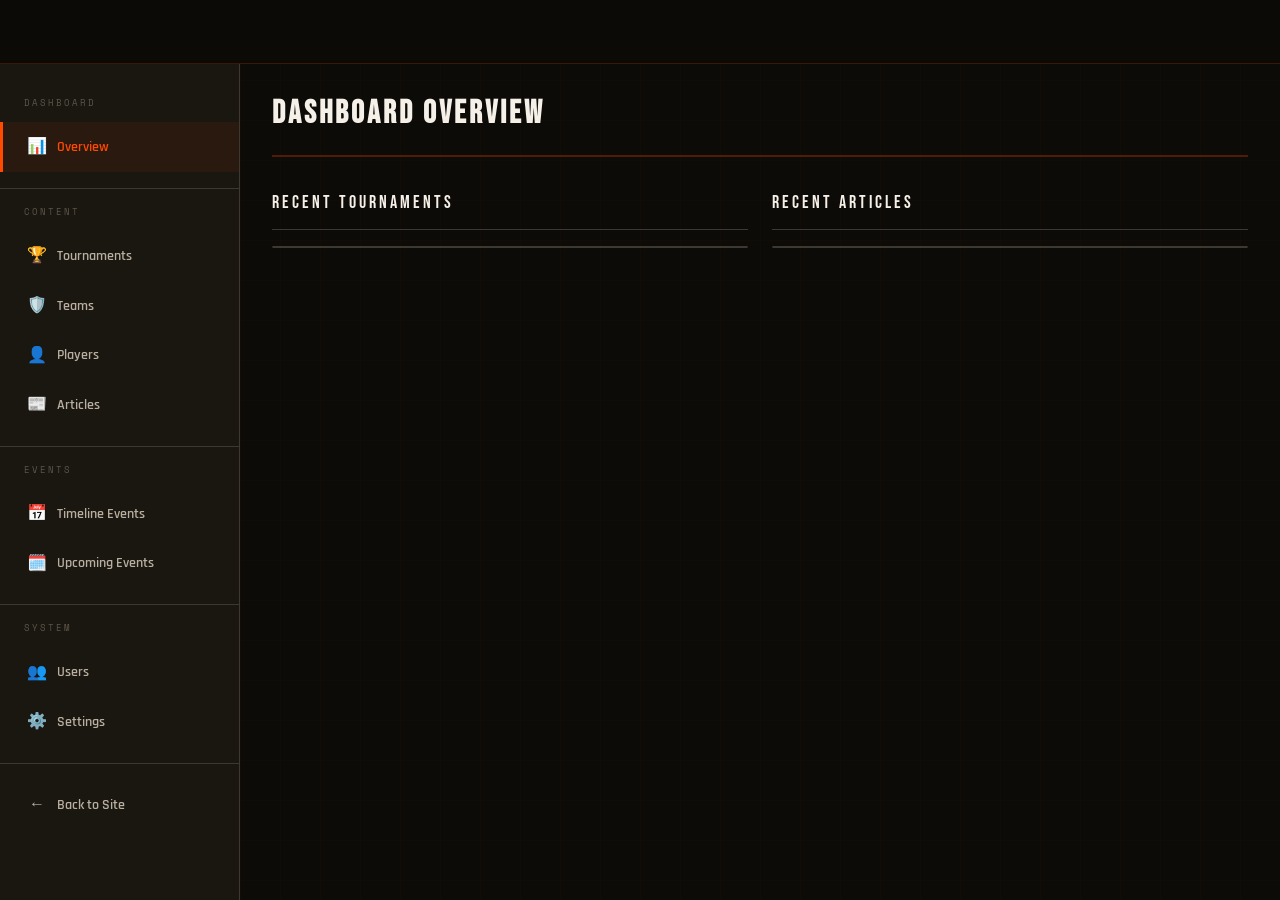
<file: admin/dashboard.html>
<!DOCTYPE html>
<html lang="en">
<head>
<meta charset="UTF-8">
<meta name="viewport" content="width=device-width, initial-scale=1.0">
<title>Admin Dashboard — Esports Archive</title>
<link rel="stylesheet" href="../assets/css/style.css">
<style>
/* ADMIN LAYOUT */
.admin-wrap { display: grid; grid-template-columns: 240px 1fr; min-height: 100vh; padding-top: var(--nav-h); }
.admin-sidebar {
  background: var(--ash); border-right: 1px solid var(--soot);
  padding: 2rem 0; position: sticky; top: var(--nav-h);
  height: calc(100vh - var(--nav-h)); overflow-y: auto;
}
.admin-sidebar-title { font-family: 'Space Mono', monospace; font-size: 9px; letter-spacing: 2px; text-transform: uppercase; color: var(--cinder); padding: 0 1.5rem; margin-bottom: .75rem; }
.admin-nav-item {
  display: flex; align-items: center; gap: 10px;
  padding: .75rem 1.5rem; font-size: 14px; font-weight: 600;
  color: var(--pale); cursor: pointer; transition: var(--trans);
  border-left: 3px solid transparent;
}
.admin-nav-item:hover { color: var(--cream); background: rgba(255,74,0,0.05); }
.admin-nav-item.active { color: var(--fire); border-left-color: var(--fire); background: rgba(255,74,0,0.07); }
.admin-nav-item .icon { font-size: 16px; width: 20px; text-align: center; }
.admin-nav-sep { height: 1px; background: var(--soot); margin: 1rem 0; }

.admin-content { padding: 2rem; }
.admin-panel { display: none; }
.admin-panel.active { display: block; }

/* ADMIN PANEL HEADER */
.admin-panel-header { display: flex; align-items: center; justify-content: space-between; margin-bottom: 1.5rem; }
.admin-panel-title { font-family: 'Bebas Neue', sans-serif; font-size: 2rem; letter-spacing: 3px; color: var(--white); }

/* STATS ROW */
.admin-stats { display: grid; grid-template-columns: repeat(auto-fill, minmax(140px, 1fr)); gap: 1px; background: rgba(255,74,0,0.15); border: 1px solid rgba(255,74,0,0.15); margin-bottom: 2rem; }
.admin-stat { background: var(--coal); padding: 1.25rem; text-align: center; }
.admin-stat-num { font-family: 'Bebas Neue', sans-serif; font-size: 2rem; letter-spacing: 2px; color: var(--fire); line-height: 1; display: block; }
.admin-stat-label { font-family: 'Space Mono', monospace; font-size: 9px; color: var(--cinder); letter-spacing: 1px; text-transform: uppercase; margin-top: 4px; display: block; }

/* ADMIN TABLE */
.admin-table { width: 100%; border-collapse: collapse; }
.admin-table th { background: var(--smoke); font-family: 'Space Mono', monospace; font-size: 9px; letter-spacing: 1.5px; text-transform: uppercase; color: var(--cinder); padding: .75rem 1rem; text-align: left; border-bottom: 1px solid var(--soot); }
.admin-table td { padding: .75rem 1rem; border-bottom: 1px solid rgba(255,255,255,0.04); font-size: 14px; font-weight: 500; color: var(--cream); vertical-align: middle; }
.admin-table tr:hover td { background: rgba(255,74,0,0.03); }
.admin-table-wrap { background: var(--ash); border: 1px solid var(--soot); border-radius: var(--radius); overflow: hidden; overflow-x: auto; }

/* ACTION BTNS */
.action-btns { display: flex; gap: 6px; }
.btn-edit { background: rgba(255,140,0,0.1); color: var(--ember); border: 1px solid rgba(255,140,0,0.3); padding: 4px 10px; font-size: 11px; font-weight: 700; letter-spacing: 1px; text-transform: uppercase; cursor: pointer; border-radius: var(--radius); transition: var(--trans); }
.btn-edit:hover { background: var(--ember); color: var(--white); }
.btn-delete { background: rgba(204,34,0,0.1); color: var(--red); border: 1px solid rgba(204,34,0,0.3); padding: 4px 10px; font-size: 11px; font-weight: 700; letter-spacing: 1px; text-transform: uppercase; cursor: pointer; border-radius: var(--radius); transition: var(--trans); }
.btn-delete:hover { background: var(--red); color: var(--white); }

/* MODAL OVERRIDES FOR ADMIN */
.admin-modal .modal { max-width: 680px; }
.admin-modal textarea { min-height: 80px; }

/* SEARCH BAR IN ADMIN */
.admin-search { background: var(--coal); border: 1px solid var(--soot); color: var(--cream); padding: 8px 14px; font-family: 'Rajdhani', sans-serif; font-size: 14px; border-radius: var(--radius); outline: none; transition: var(--trans); width: 280px; }
.admin-search:focus { border-color: var(--fire); }

/* BADGE */
.role-badge { font-family: 'Space Mono', monospace; font-size: 9px; letter-spacing: 1px; text-transform: uppercase; padding: 2px 8px; border-radius: 1px; }
.role-admin { background: rgba(255,74,0,0.1); color: var(--fire); border: 1px solid rgba(255,74,0,0.3); }

/* CONFIRM OVERLAY */
.confirm-overlay {
  position: fixed; inset: 0; background: rgba(0,0,0,0.85); z-index: 3000;
  display: none; align-items: center; justify-content: center;
}
.confirm-overlay.open { display: flex; }
.confirm-box {
  background: var(--ash); border: 1px solid var(--soot); border-top: 3px solid var(--red);
  border-radius: var(--radius); padding: 2rem; max-width: 400px; width: 100%; text-align: center;
}
.confirm-box h3 { font-family: 'Bebas Neue', sans-serif; font-size: 1.5rem; letter-spacing: 2px; color: var(--white); margin-bottom: .75rem; }
.confirm-box p { color: var(--pale); font-size: 14px; margin-bottom: 1.5rem; }
.confirm-actions { display: flex; gap: 1rem; justify-content: center; }

@media (max-width: 768px) {
  .admin-wrap { grid-template-columns: 1fr; }
  .admin-sidebar { display: none; position: relative; height: auto; }
}
</style>
</head>
<body>
<nav></nav>
<div class="mobile-menu" id="mobileMenu"></div>

<div class="admin-wrap">
  <!-- SIDEBAR -->
  <div class="admin-sidebar">
    <div class="admin-sidebar-title">Dashboard</div>
    <div class="admin-nav-item active" onclick="showPanel('overview')" id="nav-overview">
      <span class="icon">📊</span> Overview
    </div>
    <div class="admin-nav-sep"></div>
    <div class="admin-sidebar-title">Content</div>
    <div class="admin-nav-item" onclick="showPanel('tournaments')" id="nav-tournaments">
      <span class="icon">🏆</span> Tournaments
    </div>
    <div class="admin-nav-item" onclick="showPanel('teams')" id="nav-teams">
      <span class="icon">🛡️</span> Teams
    </div>
    <div class="admin-nav-item" onclick="showPanel('players')" id="nav-players">
      <span class="icon">👤</span> Players
    </div>
    <div class="admin-nav-item" onclick="showPanel('articles')" id="nav-articles">
      <span class="icon">📰</span> Articles
    </div>
    <div class="admin-nav-sep"></div>
    <div class="admin-sidebar-title">Events</div>
    <div class="admin-nav-item" onclick="showPanel('timeline')" id="nav-timeline">
      <span class="icon">📅</span> Timeline Events
    </div>
    <div class="admin-nav-item" onclick="showPanel('upcoming')" id="nav-upcoming">
      <span class="icon">🗓️</span> Upcoming Events
    </div>
    <div class="admin-nav-sep"></div>
    <div class="admin-sidebar-title">System</div>
    <div class="admin-nav-item" onclick="showPanel('users')" id="nav-users">
      <span class="icon">👥</span> Users
    </div>
    <div class="admin-nav-item" onclick="showPanel('settings')" id="nav-settings">
      <span class="icon">⚙️</span> Settings
    </div>
    <div class="admin-nav-sep"></div>
    <div class="admin-nav-item" onclick="location.href='../index.html'">
      <span class="icon">←</span> Back to Site
    </div>
  </div>

  <!-- MAIN CONTENT -->
  <div class="admin-content">

    <!-- OVERVIEW PANEL -->
    <div class="admin-panel active" id="panel-overview">
      <div class="admin-panel-header">
        <h2 class="admin-panel-title">DASHBOARD OVERVIEW</h2>
      </div>
      <div class="admin-stats" id="overviewStats"></div>
      <div style="display:grid;grid-template-columns:1fr 1fr;gap:1.5rem;">
        <div>
          <div class="info-block-title" style="font-family:'Bebas Neue',sans-serif;font-size:1.1rem;letter-spacing:3px;color:var(--white);margin-bottom:1rem;padding-bottom:.75rem;border-bottom:1px solid var(--soot);">Recent Tournaments</div>
          <div id="recentTournaments" class="admin-table-wrap"></div>
        </div>
        <div>
          <div class="info-block-title" style="font-family:'Bebas Neue',sans-serif;font-size:1.1rem;letter-spacing:3px;color:var(--white);margin-bottom:1rem;padding-bottom:.75rem;border-bottom:1px solid var(--soot);">Recent Articles</div>
          <div id="recentArticles" class="admin-table-wrap"></div>
        </div>
      </div>
    </div>

    <!-- TOURNAMENTS PANEL -->
    <div class="admin-panel" id="panel-tournaments">
      <div class="admin-panel-header">
        <h2 class="admin-panel-title">TOURNAMENTS</h2>
        <button class="btn-primary" onclick="openTournamentModal()">+ Add Tournament</button>
      </div>
      <div style="margin-bottom:1rem;"><input class="admin-search" placeholder="Search tournaments…" oninput="filterAdminTable('tournaments',this.value)"></div>
      <div class="admin-table-wrap"><table class="admin-table" id="tournamentsTable"><thead><tr><th>Name</th><th>Year</th><th>Champion</th><th>Prize Pool</th><th>Status</th><th>Actions</th></tr></thead><tbody id="tournamentsBody"></tbody></table></div>
    </div>

    <!-- TEAMS PANEL -->
    <div class="admin-panel" id="panel-teams">
      <div class="admin-panel-header">
        <h2 class="admin-panel-title">TEAMS</h2>
        <button class="btn-primary" onclick="openTeamModal()">+ Add Team</button>
      </div>
      <div style="margin-bottom:1rem;"><input class="admin-search" placeholder="Search teams…" oninput="filterAdminTable('teams',this.value)"></div>
      <div class="admin-table-wrap"><table class="admin-table" id="teamsTable"><thead><tr><th>Name</th><th>Short</th><th>Region</th><th>Status</th><th>Championships</th><th>Actions</th></tr></thead><tbody id="teamsBody"></tbody></table></div>
    </div>

    <!-- PLAYERS PANEL -->
    <div class="admin-panel" id="panel-players">
      <div class="admin-panel-header">
        <h2 class="admin-panel-title">PLAYERS</h2>
        <button class="btn-primary" onclick="openPlayerModal()">+ Add Player</button>
      </div>
      <div style="margin-bottom:1rem;"><input class="admin-search" placeholder="Search players…" oninput="filterAdminTable('players',this.value)"></div>
      <div class="admin-table-wrap"><table class="admin-table" id="playersTable"><thead><tr><th>IGN</th><th>Real Name</th><th>Role</th><th>Team</th><th>Status</th><th>Actions</th></tr></thead><tbody id="playersBody"></tbody></table></div>
    </div>

    <!-- ARTICLES PANEL -->
    <div class="admin-panel" id="panel-articles">
      <div class="admin-panel-header">
        <h2 class="admin-panel-title">ARTICLES</h2>
        <button class="btn-primary" onclick="openArticleModal()">+ Add Article</button>
      </div>
      <div style="margin-bottom:1rem;"><input class="admin-search" placeholder="Search articles…" oninput="filterAdminTable('articles',this.value)"></div>
      <div class="admin-table-wrap"><table class="admin-table" id="articlesTable"><thead><tr><th>Title</th><th>Category</th><th>Author</th><th>Date</th><th>Featured</th><th>Actions</th></tr></thead><tbody id="articlesBody"></tbody></table></div>
    </div>

    <!-- TIMELINE PANEL -->
    <div class="admin-panel" id="panel-timeline">
      <div class="admin-panel-header">
        <h2 class="admin-panel-title">TIMELINE EVENTS</h2>
        <button class="btn-primary" onclick="openTimelineModal()">+ Add Event</button>
      </div>
      <div class="admin-table-wrap"><table class="admin-table" id="timelineTable"><thead><tr><th>Year</th><th>Title</th><th>Type</th><th>Significance</th><th>Actions</th></tr></thead><tbody id="timelineBody"></tbody></table></div>
    </div>

    <!-- UPCOMING PANEL -->
    <div class="admin-panel" id="panel-upcoming">
      <div class="admin-panel-header">
        <h2 class="admin-panel-title">UPCOMING EVENTS</h2>
        <button class="btn-primary" onclick="openUpcomingModal()">+ Add Event</button>
      </div>
      <div class="admin-table-wrap"><table class="admin-table" id="upcomingTable"><thead><tr><th>Name</th><th>Date</th><th>Organizer</th><th>Prize</th><th>Status</th><th>Actions</th></tr></thead><tbody id="upcomingBody"></tbody></table></div>
    </div>

    <!-- USERS PANEL -->
    <div class="admin-panel" id="panel-users">
      <div class="admin-panel-header">
        <h2 class="admin-panel-title">USERS</h2>
        <button class="btn-primary" onclick="openUserModal()">+ Add User</button>
      </div>
      <div class="admin-table-wrap"><table class="admin-table" id="usersTable"><thead><tr><th>Username</th><th>Display Name</th><th>Role</th><th>Created</th><th>Actions</th></tr></thead><tbody id="usersBody"></tbody></table></div>
    </div>

    <!-- SETTINGS PANEL -->
    <div class="admin-panel" id="panel-settings">
      <div class="admin-panel-header">
        <h2 class="admin-panel-title">SETTINGS</h2>
      </div>
      <div style="max-width:600px;">
        <div class="info-block" style="background:var(--ash);border:1px solid var(--soot);border-radius:var(--radius);padding:1.5rem;margin-bottom:1.5rem;">
          <div style="font-family:'Bebas Neue',sans-serif;font-size:1.1rem;letter-spacing:3px;color:var(--white);margin-bottom:1rem;border-bottom:1px solid var(--soot);padding-bottom:.75rem;">Site Settings</div>
          <div class="form-group"><label>Site Name</label><input type="text" id="settingSiteName"></div>
          <div class="form-group"><label>Subtitle</label><input type="text" id="settingSubtitle"></div>
          <div class="form-group"><label>Description</label><textarea id="settingDesc"></textarea></div>
          <button class="btn-primary" onclick="saveSettings()">Save Settings</button>
        </div>
        <div class="info-block" style="background:var(--ash);border:1px solid var(--soot);border-radius:var(--radius);padding:1.5rem;margin-bottom:1.5rem;">
          <div style="font-family:'Bebas Neue',sans-serif;font-size:1.1rem;letter-spacing:3px;color:var(--white);margin-bottom:1rem;border-bottom:1px solid var(--soot);padding-bottom:.75rem;">Data Management</div>
          <p style="font-size:13px;color:var(--pale);margin-bottom:1rem;">Export all data as JSON or reset to defaults.</p>
          <div style="display:flex;gap:1rem;flex-wrap:wrap;">
            <button class="btn-outline" onclick="exportData()">Export All Data</button>
            <button class="btn-outline" style="color:var(--red);border-color:rgba(204,34,0,0.4);" onclick="confirmReset()">Reset to Defaults</button>
          </div>
        </div>
        <div class="info-block" style="background:var(--ash);border:1px solid var(--soot);border-radius:var(--radius);padding:1.5rem;">
          <div style="font-family:'Bebas Neue',sans-serif;font-size:1.1rem;letter-spacing:3px;color:var(--white);margin-bottom:1rem;border-bottom:1px solid var(--soot);padding-bottom:.75rem;">Change Password</div>
          <div class="form-group"><label>New Password</label><input type="password" id="newPassword" placeholder="Enter new password"></div>
          <div class="form-group"><label>Confirm Password</label><input type="password" id="confirmPassword" placeholder="Confirm new password"></div>
          <button class="btn-primary" onclick="changePassword()">Update Password</button>
        </div>
      </div>
    </div>

  </div><!-- end admin-content -->
</div><!-- end admin-wrap -->

<!-- TOURNAMENT MODAL -->
<div class="modal-overlay admin-modal" id="tournamentModal">
  <div class="modal">
    <div class="modal-header">
      <span class="modal-title" id="tournamentModalTitle">ADD TOURNAMENT</span>
      <button class="modal-close" onclick="closeModal('tournamentModal')">✕</button>
    </div>
    <div class="modal-body">
      <input type="hidden" id="t_id">
      <div class="form-row">
        <div class="form-group"><label>Tournament Name *</label><input type="text" id="t_name" placeholder="e.g. FFIC 2025 Season 1"></div>
        <div class="form-group"><label>Short Name</label><input type="text" id="t_shortName" placeholder="e.g. FFIC 2025 S1"></div>
      </div>
      <div class="form-row">
        <div class="form-group"><label>Year *</label><input type="number" id="t_year" placeholder="2025"></div>
        <div class="form-group"><label>Organizer</label><input type="text" id="t_organizer" placeholder="Garena India"></div>
      </div>
      <div class="form-row">
        <div class="form-group"><label>Start Date</label><input type="date" id="t_startDate"></div>
        <div class="form-group"><label>End Date</label><input type="date" id="t_endDate"></div>
      </div>
      <div class="form-row">
        <div class="form-group"><label>Prize Pool</label><input type="text" id="t_prizePool" placeholder="₹50,00,000"></div>
        <div class="form-group"><label>Format</label><input type="text" id="t_format" placeholder="BR League + Grand Finals"></div>
      </div>
      <div class="form-row">
        <div class="form-group"><label>Teams Participated</label><input type="number" id="t_teamsParticipated" placeholder="12"></div>
        <div class="form-group"><label>Status</label>
          <select id="t_status"><option value="completed">Completed</option><option value="ongoing">Ongoing</option><option value="upcoming">Upcoming</option></select>
        </div>
      </div>
      <div class="form-row">
        <div class="form-group"><label>Champion</label><input type="text" id="t_champion" placeholder="Team Name"></div>
        <div class="form-group"><label>Runner-Up</label><input type="text" id="t_runnerUp" placeholder="Team Name"></div>
      </div>
      <div class="form-row">
        <div class="form-group"><label>Third Place</label><input type="text" id="t_thirdPlace" placeholder="Team Name"></div>
        <div class="form-group"><label>MVP</label><input type="text" id="t_mvp" placeholder="Player IGN"></div>
      </div>
      <div class="form-group"><label>Description</label><textarea id="t_description" rows="3" placeholder="Tournament description…"></textarea></div>
      <div class="form-group"><label>Historical Significance</label><textarea id="t_historicalSignificance" rows="2" placeholder="Why this tournament matters…"></textarea></div>
    </div>
    <div class="modal-footer">
      <button class="btn-outline" onclick="closeModal('tournamentModal')">Cancel</button>
      <button class="btn-primary" onclick="saveTournament()">Save Tournament</button>
    </div>
  </div>
</div>

<!-- TEAM MODAL -->
<div class="modal-overlay admin-modal" id="teamModal">
  <div class="modal">
    <div class="modal-header">
      <span class="modal-title" id="teamModalTitle">ADD TEAM</span>
      <button class="modal-close" onclick="closeModal('teamModal')">✕</button>
    </div>
    <div class="modal-body">
      <input type="hidden" id="tm_id">
      <div class="form-row">
        <div class="form-group"><label>Team Name *</label><input type="text" id="tm_name" placeholder="e.g. Total Gaming Esports"></div>
        <div class="form-group"><label>Short Name</label><input type="text" id="tm_shortName" placeholder="e.g. TGE"></div>
      </div>
      <div class="form-row">
        <div class="form-group"><label>Status</label>
          <select id="tm_status"><option value="active">Active</option><option value="inactive">Inactive</option><option value="disbanded">Disbanded</option></select>
        </div>
        <div class="form-group"><label>Logo Color</label><input type="color" id="tm_logoColor" value="#FF4A00"></div>
      </div>
      <div class="form-row">
        <div class="form-group"><label>Founded Date</label><input type="date" id="tm_founded"></div>
        <div class="form-group"><label>Disbanded Date</label><input type="date" id="tm_disbanded"></div>
      </div>
      <div class="form-row">
        <div class="form-group"><label>Region</label><input type="text" id="tm_region" placeholder="Mumbai, Maharashtra"></div>
        <div class="form-group"><label>Championships</label><input type="number" id="tm_championships" value="0"></div>
      </div>
      <div class="form-row">
        <div class="form-group"><label>Owner</label><input type="text" id="tm_owner"></div>
        <div class="form-group"><label>Manager</label><input type="text" id="tm_manager"></div>
      </div>
      <div class="form-group"><label>Coach</label><input type="text" id="tm_coach"></div>
      <div class="form-group"><label>Bio</label><textarea id="tm_bio" rows="3" placeholder="Team biography…"></textarea></div>
      <div class="form-group"><label>Achievements (one per line)</label><textarea id="tm_achievements" rows="3" placeholder="FFIC 2024 Champions&#10;Runner-Up FFIC 2023"></textarea></div>
    </div>
    <div class="modal-footer">
      <button class="btn-outline" onclick="closeModal('teamModal')">Cancel</button>
      <button class="btn-primary" onclick="saveTeam()">Save Team</button>
    </div>
  </div>
</div>

<!-- PLAYER MODAL -->
<div class="modal-overlay admin-modal" id="playerModal">
  <div class="modal">
    <div class="modal-header">
      <span class="modal-title" id="playerModalTitle">ADD PLAYER</span>
      <button class="modal-close" onclick="closeModal('playerModal')">✕</button>
    </div>
    <div class="modal-body">
      <input type="hidden" id="p_id">
      <div class="form-row">
        <div class="form-group"><label>IGN (In-Game Name) *</label><input type="text" id="p_ign" placeholder="e.g. Ajjubhai"></div>
        <div class="form-group"><label>Real Name</label><input type="text" id="p_realName" placeholder="e.g. Ajay"></div>
      </div>
      <div class="form-row">
        <div class="form-group"><label>Role</label><input type="text" id="p_role" placeholder="IGL / Fragger"></div>
        <div class="form-group"><label>Status</label>
          <select id="p_status"><option value="active">Active</option><option value="inactive">Inactive</option><option value="retired">Retired</option></select>
        </div>
      </div>
      <div class="form-row">
        <div class="form-group"><label>Current Team (ID)</label><input type="text" id="p_currentTeam" placeholder="total-gaming-esports"></div>
        <div class="form-group"><label>Country</label><input type="text" id="p_country" value="India"></div>
      </div>
      <div class="form-row">
        <div class="form-group"><label>Region</label><input type="text" id="p_region" placeholder="Mumbai, Maharashtra"></div>
        <div class="form-group"><label>Career Start</label><input type="date" id="p_careerStart"></div>
      </div>
      <div class="form-group"><label>Avatar Color</label><input type="color" id="p_avatarColor" value="#FF4A00"></div>
      <div class="form-group"><label>Bio</label><textarea id="p_bio" rows="3" placeholder="Player biography…"></textarea></div>
      <div class="form-group"><label>Achievements (one per line)</label><textarea id="p_achievements" rows="3" placeholder="FFIC 2024 Champion&#10;Tournament MVP"></textarea></div>
    </div>
    <div class="modal-footer">
      <button class="btn-outline" onclick="closeModal('playerModal')">Cancel</button>
      <button class="btn-primary" onclick="savePlayer()">Save Player</button>
    </div>
  </div>
</div>

<!-- ARTICLE MODAL -->
<div class="modal-overlay admin-modal" id="articleModal">
  <div class="modal" style="max-width:700px;">
    <div class="modal-header">
      <span class="modal-title" id="articleModalTitle">ADD ARTICLE</span>
      <button class="modal-close" onclick="closeModal('articleModal')">✕</button>
    </div>
    <div class="modal-body">
      <input type="hidden" id="a_id">
      <div class="form-group"><label>Title *</label><input type="text" id="a_title" placeholder="Article title…"></div>
      <div class="form-row">
        <div class="form-group"><label>Category</label>
          <select id="a_category">
            <option value="Tournament History">Tournament History</option>
            <option value="Team History">Team History</option>
            <option value="Player Stories">Player Stories</option>
            <option value="Esports Milestones">Esports Milestones</option>
          </select>
        </div>
        <div class="form-group"><label>Author</label><input type="text" id="a_author" value="Esports Archive Staff"></div>
      </div>
      <div class="form-row">
        <div class="form-group"><label>Date</label><input type="date" id="a_date"></div>
        <div class="form-group"><label>Featured</label>
          <select id="a_featured"><option value="false">No</option><option value="true">Yes</option></select>
        </div>
      </div>
      <div class="form-group"><label>Summary</label><textarea id="a_summary" rows="2" placeholder="Brief summary…"></textarea></div>
      <div class="form-group"><label>Content</label><textarea id="a_content" rows="5" placeholder="Full article content…"></textarea></div>
      <div class="form-row">
        <div class="form-group"><label>Related Tournament ID</label><input type="text" id="a_relatedTournament" placeholder="ffic-2024-s1"></div>
        <div class="form-group"><label>Related Team ID</label><input type="text" id="a_relatedTeam" placeholder="total-gaming-esports"></div>
      </div>
      <div class="form-group"><label>Related Player ID</label><input type="text" id="a_relatedPlayer" placeholder="ajjubhai"></div>
    </div>
    <div class="modal-footer">
      <button class="btn-outline" onclick="closeModal('articleModal')">Cancel</button>
      <button class="btn-primary" onclick="saveArticle()">Save Article</button>
    </div>
  </div>
</div>

<!-- TIMELINE MODAL -->
<div class="modal-overlay admin-modal" id="timelineModal">
  <div class="modal">
    <div class="modal-header">
      <span class="modal-title" id="timelineModalTitle">ADD TIMELINE EVENT</span>
      <button class="modal-close" onclick="closeModal('timelineModal')">✕</button>
    </div>
    <div class="modal-body">
      <input type="hidden" id="tl_id">
      <div class="form-row">
        <div class="form-group"><label>Year *</label><input type="text" id="tl_year" placeholder="2025"></div>
        <div class="form-group"><label>Month</label>
          <select id="tl_month"><option value="">—</option><option>January</option><option>February</option><option>March</option><option>April</option><option>May</option><option>June</option><option>July</option><option>August</option><option>September</option><option>October</option><option>November</option><option>December</option></select>
        </div>
      </div>
      <div class="form-group"><label>Title *</label><input type="text" id="tl_title" placeholder="Event title…"></div>
      <div class="form-group"><label>Detail</label><textarea id="tl_detail" rows="2" placeholder="Event detail…"></textarea></div>
      <div class="form-row">
        <div class="form-group"><label>Type</label>
          <select id="tl_type">
            <option value="championship">Championship</option>
            <option value="tournament">Tournament Launch</option>
            <option value="team-creation">Team Formation</option>
            <option value="team-disband">Team Disbandment</option>
            <option value="transfer">Roster Change / Transfer</option>
            <option value="announcement">Announcement</option>
            <option value="launch">Major Milestone</option>
          </select>
        </div>
        <div class="form-group"><label>Significance</label>
          <select id="tl_significance"><option value="major">Major</option><option value="minor">Minor</option></select>
        </div>
      </div>
      <div class="form-row">
        <div class="form-group"><label>Team (ID)</label><input type="text" id="tl_team" placeholder="total-gaming-esports"></div>
        <div class="form-group"><label>Tournament (ID)</label><input type="text" id="tl_tournament" placeholder="ffic-2025-s1"></div>
      </div>
    </div>
    <div class="modal-footer">
      <button class="btn-outline" onclick="closeModal('timelineModal')">Cancel</button>
      <button class="btn-primary" onclick="saveTimeline()">Save Event</button>
    </div>
  </div>
</div>

<!-- UPCOMING MODAL -->
<div class="modal-overlay admin-modal" id="upcomingModal">
  <div class="modal">
    <div class="modal-header">
      <span class="modal-title" id="upcomingModalTitle">ADD UPCOMING EVENT</span>
      <button class="modal-close" onclick="closeModal('upcomingModal')">✕</button>
    </div>
    <div class="modal-body">
      <input type="hidden" id="ue_id">
      <div class="form-group"><label>Event Name *</label><input type="text" id="ue_name" placeholder="e.g. FFIC 2025 Season 2"></div>
      <div class="form-row">
        <div class="form-group"><label>Date</label><input type="date" id="ue_date"></div>
        <div class="form-group"><label>End Date</label><input type="date" id="ue_endDate"></div>
      </div>
      <div class="form-row">
        <div class="form-group"><label>Organizer</label><input type="text" id="ue_organizer" placeholder="Garena India"></div>
        <div class="form-group"><label>Format</label><input type="text" id="ue_format" placeholder="BR League + Grand Finals"></div>
      </div>
      <div class="form-row">
        <div class="form-group"><label>Prize Pool</label><input type="text" id="ue_prizePool" placeholder="₹50,00,000"></div>
        <div class="form-group"><label>Team Slots</label><input type="number" id="ue_teamsSlots" placeholder="12"></div>
      </div>
      <div class="form-group"><label>Registration Status</label>
        <select id="ue_registrationStatus"><option value="tba">TBA</option><option value="announced">Announced</option><option value="open">Open</option></select>
      </div>
      <div class="form-group"><label>Description</label><textarea id="ue_description" rows="2" placeholder="Event description…"></textarea></div>
    </div>
    <div class="modal-footer">
      <button class="btn-outline" onclick="closeModal('upcomingModal')">Cancel</button>
      <button class="btn-primary" onclick="saveUpcoming()">Save Event</button>
    </div>
  </div>
</div>

<!-- USER MODAL -->
<div class="modal-overlay admin-modal" id="userModal">
  <div class="modal">
    <div class="modal-header">
      <span class="modal-title" id="userModalTitle">ADD USER</span>
      <button class="modal-close" onclick="closeModal('userModal')">✕</button>
    </div>
    <div class="modal-body">
      <input type="hidden" id="u_id">
      <div class="form-group"><label>Username *</label><input type="text" id="u_username"></div>
      <div class="form-group"><label>Display Name</label><input type="text" id="u_displayName"></div>
      <div class="form-group"><label>Password *</label><input type="password" id="u_password" placeholder="Leave blank to keep existing"></div>
      <div class="form-group"><label>Role</label>
        <select id="u_role"><option value="admin">Admin</option></select>
      </div>
    </div>
    <div class="modal-footer">
      <button class="btn-outline" onclick="closeModal('userModal')">Cancel</button>
      <button class="btn-primary" onclick="saveUser()">Save User</button>
    </div>
  </div>
</div>

<!-- CONFIRM DELETE -->
<div class="confirm-overlay" id="confirmOverlay">
  <div class="confirm-box">
    <h3>CONFIRM DELETE</h3>
    <p id="confirmMsg">Are you sure you want to delete this record? This cannot be undone.</p>
    <div class="confirm-actions">
      <button class="btn-outline" onclick="closeConfirm()">Cancel</button>
      <button class="btn-delete" onclick="execDelete()">Delete</button>
    </div>
  </div>
</div>

<script src="../assets/js/app.js"></script>
<script>
// Require admin
document.addEventListener('DOMContentLoaded', async () => {
  await Auth.requireAdmin();
  await renderNav('admin');
  renderFooter();
  loadOverview();
  loadSettingsPanel();
  setTimeout(initFadeIn, 120);
});

// ── PANEL NAVIGATION ──────────────────────────────────────────
function showPanel(name) {
  document.querySelectorAll('.admin-panel').forEach(p => p.classList.remove('active'));
  document.querySelectorAll('.admin-nav-item').forEach(n => n.classList.remove('active'));
  document.getElementById('panel-' + name).classList.add('active');
  document.getElementById('nav-' + name).classList.add('active');
  // Load panel data
  const loaders = { tournaments: loadTournaments, teams: loadTeams, players: loadPlayers, articles: loadArticles, timeline: loadTimeline, upcoming: loadUpcoming, users: loadUsers, overview: loadOverview, settings: loadSettingsPanel };
  if (loaders[name]) loaders[name]();
}

// ── OVERVIEW ─────────────────────────────────────────────────
async function loadOverview() {
  const s = await getDynamicStats();
  document.getElementById('overviewStats').innerHTML = `
    <div class="admin-stat"><span class="admin-stat-num">${s.tournaments}</span><span class="admin-stat-label">Tournaments</span></div>
    <div class="admin-stat"><span class="admin-stat-num">${s.teams}</span><span class="admin-stat-label">Teams</span></div>
    <div class="admin-stat"><span class="admin-stat-num">${s.players}</span><span class="admin-stat-label">Players</span></div>
    <div class="admin-stat"><span class="admin-stat-num">${s.articles}</span><span class="admin-stat-label">Articles</span></div>
    <div class="admin-stat"><span class="admin-stat-num">${s.timeline}</span><span class="admin-stat-label">Timeline Events</span></div>
    <div class="admin-stat"><span class="admin-stat-num">${await Api.getAll('upcoming').length}</span><span class="admin-stat-label">Upcoming</span></div>`;

  const t = (await Api.getAll('tournaments')).sort((a,b)=>b.year-a.year).slice(0,5);
  document.getElementById('recentTournaments').innerHTML = `<table class="admin-table"><tbody>${t.map(x=>`<tr><td>${x.name}</td><td style="color:var(--gold)">${x.champion||'—'}</td></tr>`).join('')}</tbody></table>`;

  const a = (await Api.getAll('articles')).sort((a,b)=>new Date(b.date)-new Date(a.date)).slice(0,5);
  document.getElementById('recentArticles').innerHTML = `<table class="admin-table"><tbody>${a.map(x=>`<tr><td>${x.title}</td><td style="color:var(--fire);font-family:'Space Mono',monospace;font-size:10px;">${x.category}</td></tr>`).join('')}</tbody></table>`;
}

// ── GENERIC FILTER ────────────────────────────────────────────
let _cachedData = {};
async function filterAdminTable(type, q) {
  if (!_cachedData[type]) return;
  const filtered = q ? _cachedData[type].filter(r => JSON.stringify(r).toLowerCase().includes(q.toLowerCase())) : _cachedData[type];
  renderTableBody(type, filtered);
}

// ── TOURNAMENTS ───────────────────────────────────────────────
async function loadTournaments() {
  _cachedData.tournaments = (await Api.getAll('tournaments')).sort((a,b)=>b.year-a.year);
  renderTableBody('tournaments', _cachedData.tournaments);
}
async function renderTableBody(type, data) {
  const map = { tournaments: renderTournamentsBody, teams: renderTeamsBody, players: renderPlayersBody, articles: renderArticlesBody };
  if (map[type]) map[type](data);
}
async function renderTournamentsBody(list) {
  document.getElementById('tournamentsBody').innerHTML = list.map(t=>`
    <tr>
      <td><strong>${t.name}</strong></td>
      <td style="color:var(--cinder)">${t.year}</td>
      <td style="color:var(--gold)">${t.champion||'—'}</td>
      <td>${t.prizePool||'—'}</td>
      <td><span class="status-badge ${t.status==='completed'?'status-active':'status-announced'}">${t.status}</span></td>
      <td><div class="action-btns">
        <button class="btn-edit" onclick="openTournamentModal('${t.id}')">Edit</button>
        <button class="btn-delete" onclick="confirmDelete('tournaments','${t.id}','tournament &quot;${t.name}&quot;')">Del</button>
      </div></td>
    </tr>`).join('') || '<tr><td colspan="6" style="text-align:center;color:var(--cinder);">No tournaments found.</td></tr>';
}

async function openTournamentModal(id) {
  const modal = document.getElementById('tournamentModal');
  const fields = ['id','name','shortName','year','organizer','startDate','endDate','prizePool','format','teamsParticipated','status','champion','runnerUp','thirdPlace','mvp','description','historicalSignificance'];
  fields.forEach(f => { const el = document.getElementById('t_'+f); if(el) el.value = ''; });
  document.getElementById('tournamentModalTitle').textContent = id ? 'EDIT TOURNAMENT' : 'ADD TOURNAMENT';
  if (id) {
    const t = await Api.getById('tournaments', id);
    if (t) fields.forEach(f => { const el = document.getElementById('t_'+f); if(el && t[f]!==undefined) el.value = t[f]||''; });
  }
  modal.classList.add('open');
}
async function saveTournament() {
  const name = document.getElementById('t_name').value.trim();
  const year = document.getElementById('t_year').value;
  if (!name || !year) { showToast('Name and year are required.', 'error'); return; }
  const id = document.getElementById('t_id').value || generateId(name);
  const record = {
    id, name, shortName: document.getElementById('t_shortName').value||'',
    year: parseInt(year)||new Date().getFullYear(),
    organizer: document.getElementById('t_organizer').value||'',
    startDate: document.getElementById('t_startDate').value||'',
    endDate: document.getElementById('t_endDate').value||'',
    prizePool: document.getElementById('t_prizePool').value||'',
    format: document.getElementById('t_format').value||'',
    teamsParticipated: parseInt(document.getElementById('t_teamsParticipated').value)||0,
    status: document.getElementById('t_status').value||'completed',
    champion: document.getElementById('t_champion').value||'',
    runnerUp: document.getElementById('t_runnerUp').value||'',
    thirdPlace: document.getElementById('t_thirdPlace').value||'',
    mvp: document.getElementById('t_mvp').value||'',
    description: document.getElementById('t_description').value||'',
    historicalSignificance: document.getElementById('t_historicalSignificance').value||'',
    participatingTeams: [], standings: [], relatedArticles: []
  };
  const existing = await Api.getById('tournaments', id);
  if (existing) await Api.update('tournaments', {id: id, ...record}); else await Api.add('tournaments', record);
  closeModal('tournamentModal');
  loadTournaments();
  showToast('Tournament saved!', 'success');
}

// ── TEAMS ─────────────────────────────────────────────────────
async function loadTeams() {
  _cachedData.teams = (await Api.getAll('teams')).sort((a,b)=>a.name.localeCompare(b.name));
  renderTeamsBody(_cachedData.teams);
}
async function renderTeamsBody(list) {
  document.getElementById('teamsBody').innerHTML = list.map(t=>`
    <tr>
      <td><strong>${t.name}</strong></td>
      <td style="color:var(--fire)">${t.shortName||'—'}</td>
      <td style="color:var(--cinder)">${t.region||'—'}</td>
      <td><span class="status-badge ${getStatusClass(t.status)}">${t.status}</span></td>
      <td style="color:var(--gold)">${t.championships||0}</td>
      <td><div class="action-btns">
        <button class="btn-edit" onclick="openTeamModal('${t.id}')">Edit</button>
        <button class="btn-delete" onclick="confirmDelete('teams','${t.id}','team &quot;${t.name}&quot;')">Del</button>
      </div></td>
    </tr>`).join('') || '<tr><td colspan="6" style="text-align:center;color:var(--cinder);">No teams found.</td></tr>';
}
async function openTeamModal(id) {
  const fields = ['id','name','shortName','status','founded','disbanded','region','championships','owner','manager','coach','bio'];
  fields.forEach(f => { const el = document.getElementById('tm_'+f); if(el) el.value=''; });
  document.getElementById('tm_achievements').value='';
  document.getElementById('tm_logoColor').value='#FF4A00';
  document.getElementById('teamModalTitle').textContent = id ? 'EDIT TEAM' : 'ADD TEAM';
  if (id) {
    const t = await Api.getById('teams', id);
    if (t) {
      fields.forEach(f => { const el = document.getElementById('tm_'+f); if(el && t[f]!==undefined) el.value=t[f]||''; });
      if (t.logoColor) document.getElementById('tm_logoColor').value=t.logoColor;
      document.getElementById('tm_achievements').value=(t.achievements||[]).join('\n');
    }
  }
  document.getElementById('teamModal').classList.add('open');
}
async function saveTeam() {
  const name = document.getElementById('tm_name').value.trim();
  if (!name) { showToast('Team name is required.', 'error'); return; }
  const id = document.getElementById('tm_id').value || generateId(name);
  const record = {
    id, name, shortName: document.getElementById('tm_shortName').value||'',
    status: document.getElementById('tm_status').value||'active',
    logoColor: document.getElementById('tm_logoColor').value||'#FF4A00',
    founded: document.getElementById('tm_founded').value||'',
    disbanded: document.getElementById('tm_disbanded').value||null,
    region: document.getElementById('tm_region').value||'',
    championships: parseInt(document.getElementById('tm_championships').value)||0,
    owner: document.getElementById('tm_owner').value||'',
    manager: document.getElementById('tm_manager').value||'',
    coach: document.getElementById('tm_coach').value||'',
    bio: document.getElementById('tm_bio').value||'',
    achievements: document.getElementById('tm_achievements').value.split('\n').map(s=>s.trim()).filter(Boolean),
    currentRoster: await Api.getById('teams', id)?.currentRoster||[],
    formerPlayers: await Api.getById('teams', id)?.formerPlayers||[],
    tournamentHistory: await Api.getById('teams', id)?.tournamentHistory||[]
  };
  const existing = await Api.getById('teams', id);
  if (existing) await Api.update('teams', {id: id, ...record}); else await Api.add('teams', record);
  closeModal('teamModal');
  loadTeams();
  showToast('Team saved!', 'success');
}

// ── PLAYERS ───────────────────────────────────────────────────
async function loadPlayers() {
  _cachedData.players = (await Api.getAll('players')).sort((a,b)=>a.ign.localeCompare(b.ign));
  renderPlayersBody(_cachedData.players);
}
async function renderPlayersBody(list) {
  const teams = await Api.getAll('teams');
  document.getElementById('playersBody').innerHTML = list.map(p=>{
    const team = p.currentTeam ? teams.find(t=>t.id===p.currentTeam) : null;
    return `<tr>
      <td><strong>${p.ign}</strong></td>
      <td style="color:var(--cinder)">${p.realName||'—'}</td>
      <td style="color:var(--pale)">${p.role||'—'}</td>
      <td style="color:var(--fire)">${team?team.name:(p.currentTeam||'Free Agent')}</td>
      <td><span class="status-badge ${getStatusClass(p.status)}">${p.status}</span></td>
      <td><div class="action-btns">
        <button class="btn-edit" onclick="openPlayerModal('${p.id}')">Edit</button>
        <button class="btn-delete" onclick="confirmDelete('players','${p.id}','player &quot;${p.ign}&quot;')">Del</button>
      </div></td>
    </tr>`;
  }).join('') || '<tr><td colspan="6" style="text-align:center;color:var(--cinder);">No players found.</td></tr>';
}
async function openPlayerModal(id) {
  const fields = ['id','ign','realName','role','status','currentTeam','country','region','careerStart','bio'];
  fields.forEach(f => { const el = document.getElementById('p_'+f); if(el) el.value=''; });
  document.getElementById('p_achievements').value='';
  document.getElementById('p_avatarColor').value='#FF4A00';
  document.getElementById('p_country').value='India';
  document.getElementById('playerModalTitle').textContent = id ? 'EDIT PLAYER' : 'ADD PLAYER';
  if (id) {
    const p = await Api.getById('players', id);
    if (p) {
      fields.forEach(f => { const el = document.getElementById('p_'+f); if(el && p[f]!==undefined) el.value=p[f]||''; });
      if (p.avatarColor) document.getElementById('p_avatarColor').value=p.avatarColor;
      document.getElementById('p_achievements').value=(p.achievements||[]).join('\n');
    }
  }
  document.getElementById('playerModal').classList.add('open');
}
async function savePlayer() {
  const ign = document.getElementById('p_ign').value.trim();
  if (!ign) { showToast('IGN is required.', 'error'); return; }
  const id = document.getElementById('p_id').value || generateId(ign);
  const record = {
    id, ign, realName: document.getElementById('p_realName').value||'',
    role: document.getElementById('p_role').value||'',
    status: document.getElementById('p_status').value||'active',
    currentTeam: document.getElementById('p_currentTeam').value||'',
    country: document.getElementById('p_country').value||'India',
    region: document.getElementById('p_region').value||'',
    careerStart: document.getElementById('p_careerStart').value||'',
    avatarColor: document.getElementById('p_avatarColor').value||'#FF4A00',
    bio: document.getElementById('p_bio').value||'',
    achievements: document.getElementById('p_achievements').value.split('\n').map(s=>s.trim()).filter(Boolean),
    careerTimeline: await Api.getById('players', id)?.careerTimeline||[],
    formerTeams: await Api.getById('players', id)?.formerTeams||[],
    tournamentHistory: await Api.getById('players', id)?.tournamentHistory||[],
    statistics: await Api.getById('players', id)?.statistics||{}
  };
  const existing = await Api.getById('players', id);
  if (existing) await Api.update('players', {id: id, ...record}); else await Api.add('players', record);
  closeModal('playerModal');
  loadPlayers();
  showToast('Player saved!', 'success');
}

// ── ARTICLES ──────────────────────────────────────────────────
async function loadArticles() {
  _cachedData.articles = (await Api.getAll('articles')).sort((a,b)=>new Date(b.date)-new Date(a.date));
  renderArticlesBody(_cachedData.articles);
}
async function renderArticlesBody(list) {
  document.getElementById('articlesBody').innerHTML = list.map(a=>`
    <tr>
      <td style="max-width:280px;overflow:hidden;text-overflow:ellipsis;white-space:nowrap;"><strong>${a.title}</strong></td>
      <td style="color:var(--fire);font-family:'Space Mono',monospace;font-size:10px;">${a.category}</td>
      <td style="color:var(--cinder)">${a.author||'—'}</td>
      <td style="color:var(--cinder)">${formatDate(a.date)}</td>
      <td>${a.featured?'<span style="color:var(--gold)">★</span>':'—'}</td>
      <td><div class="action-btns">
        <button class="btn-edit" onclick="openArticleModal('${a.id}')">Edit</button>
        <button class="btn-delete" onclick="confirmDelete('articles','${a.id}','article &quot;${a.title.substring(0,30)}&quot;')">Del</button>
      </div></td>
    </tr>`).join('') || '<tr><td colspan="6" style="text-align:center;color:var(--cinder);">No articles found.</td></tr>';
}
async function openArticleModal(id) {
  const fields = ['id','title','author','date','summary','content','relatedTournament','relatedTeam','relatedPlayer'];
  fields.forEach(f => { const el = document.getElementById('a_'+f); if(el) el.value=''; });
  document.getElementById('a_featured').value='false';
  document.getElementById('a_category').value='Tournament History';
  document.getElementById('articleModalTitle').textContent = id ? 'EDIT ARTICLE' : 'ADD ARTICLE';
  if (id) {
    const a = await Api.getById('articles', id);
    if (a) {
      fields.forEach(f => { const el = document.getElementById('a_'+f); if(el && a[f]!==undefined) el.value=a[f]||''; });
      if (a.category) document.getElementById('a_category').value=a.category;
      document.getElementById('a_featured').value=a.featured?'true':'false';
    }
  }
  document.getElementById('articleModal').classList.add('open');
}
async function saveArticle() {
  const title = document.getElementById('a_title').value.trim();
  if (!title) { showToast('Title is required.', 'error'); return; }
  const id = document.getElementById('a_id').value || generateId(title);
  const record = {
    id, title, category: document.getElementById('a_category').value,
    author: document.getElementById('a_author').value||'Esports Archive Staff',
    date: document.getElementById('a_date').value||new Date().toISOString().split('T')[0],
    summary: document.getElementById('a_summary').value||'',
    content: document.getElementById('a_content').value||'',
    relatedTournament: document.getElementById('a_relatedTournament').value||null,
    relatedTeam: document.getElementById('a_relatedTeam').value||null,
    relatedPlayer: document.getElementById('a_relatedPlayer').value||null,
    featured: document.getElementById('a_featured').value==='true'
  };
  const existing = await Api.getById('articles', id);
  if (existing) await Api.update('articles', {id: id, ...record}); else await Api.add('articles', record);
  closeModal('articleModal');
  loadArticles();
  showToast('Article saved!', 'success');
}

// ── TIMELINE ──────────────────────────────────────────────────
async function loadTimeline() {
  const items = (await Api.getAll('timeline')).sort((a,b)=>b.year-a.year);
  document.getElementById('timelineBody').innerHTML = items.map(t=>`
    <tr>
      <td style="color:var(--fire);font-family:'Bebas Neue',sans-serif;font-size:1.1rem;">${t.year}${t.month?' · '+t.month:''}</td>
      <td><strong>${t.title}</strong></td>
      <td style="color:var(--cinder);font-family:'Space Mono',monospace;font-size:10px;">${t.type||'—'}</td>
      <td><span class="status-badge ${t.significance==='major'?'status-active':'status-announced'}">${t.significance||'minor'}</span></td>
      <td><div class="action-btns">
        <button class="btn-edit" onclick="openTimelineModal('${t.id}')">Edit</button>
        <button class="btn-delete" onclick="confirmDelete('timeline','${t.id}','timeline event &quot;${t.title}&quot;')">Del</button>
      </div></td>
    </tr>`).join('') || '<tr><td colspan="5" style="text-align:center;color:var(--cinder);">No timeline events found.</td></tr>';
}
async function openTimelineModal(id) {
  const fields = ['id','year','title','detail','team','tournament'];
  fields.forEach(f => { const el = document.getElementById('tl_'+f); if(el) el.value=''; });
  document.getElementById('tl_month').value='';
  document.getElementById('tl_type').value='championship';
  document.getElementById('tl_significance').value='major';
  document.getElementById('timelineModalTitle').textContent = id ? 'EDIT TIMELINE EVENT' : 'ADD TIMELINE EVENT';
  if (id) {
    const t = await Api.getById('timeline', id);
    if (t) {
      fields.forEach(f => { const el = document.getElementById('tl_'+f); if(el && t[f]!==undefined) el.value=t[f]||''; });
      if (t.month) document.getElementById('tl_month').value=t.month;
      if (t.type) document.getElementById('tl_type').value=t.type;
      if (t.significance) document.getElementById('tl_significance').value=t.significance;
    }
  }
  document.getElementById('timelineModal').classList.add('open');
}
async function saveTimeline() {
  const title = document.getElementById('tl_title').value.trim();
  const year = document.getElementById('tl_year').value;
  if (!title || !year) { showToast('Year and title are required.', 'error'); return; }
  const id = document.getElementById('tl_id').value || generateId(title);
  const record = {
    id, year, month: document.getElementById('tl_month').value||'',
    title, detail: document.getElementById('tl_detail').value||'',
    type: document.getElementById('tl_type').value||'announcement',
    significance: document.getElementById('tl_significance').value||'minor',
    team: document.getElementById('tl_team').value||'',
    tournament: document.getElementById('tl_tournament').value||''
  };
  const existing = await Api.getById('timeline', id);
  if (existing) await Api.update('timeline', {id: id, ...record}); else await Api.add('timeline', record);
  closeModal('timelineModal');
  loadTimeline();
  showToast('Timeline event saved!', 'success');
}

// ── UPCOMING ──────────────────────────────────────────────────
async function loadUpcoming() {
  const items = (await Api.getAll('upcoming')).sort((a,b)=>new Date(a.date)-new Date(b.date));
  document.getElementById('upcomingBody').innerHTML = items.map(e=>`
    <tr>
      <td><strong>${e.name}</strong></td>
      <td style="color:var(--cinder)">${formatDate(e.date)}</td>
      <td>${e.organizer||'—'}</td>
      <td style="color:var(--gold)">${e.prizePool||'TBA'}</td>
      <td><span class="upcoming-status ${getRegStatusClass(e.registrationStatus)}">${getRegStatusLabel(e.registrationStatus)}</span></td>
      <td><div class="action-btns">
        <button class="btn-edit" onclick="openUpcomingModal('${e.id}')">Edit</button>
        <button class="btn-delete" onclick="confirmDelete('upcoming','${e.id}','event &quot;${e.name}&quot;')">Del</button>
      </div></td>
    </tr>`).join('') || '<tr><td colspan="6" style="text-align:center;color:var(--cinder);">No upcoming events found.</td></tr>';
}
async function openUpcomingModal(id) {
  const fields = ['id','name','date','endDate','organizer','format','prizePool','teamsSlots','description'];
  fields.forEach(f => { const el = document.getElementById('ue_'+f); if(el) el.value=''; });
  document.getElementById('ue_registrationStatus').value='tba';
  document.getElementById('upcomingModalTitle').textContent = id ? 'EDIT UPCOMING EVENT' : 'ADD UPCOMING EVENT';
  if (id) {
    const e = await Api.getById('upcoming', id);
    if (e) {
      fields.forEach(f => { const el = document.getElementById('ue_'+f); if(el && e[f]!==undefined) el.value=e[f]||''; });
      if (e.registrationStatus) document.getElementById('ue_registrationStatus').value=e.registrationStatus;
    }
  }
  document.getElementById('upcomingModal').classList.add('open');
}
async function saveUpcoming() {
  const name = document.getElementById('ue_name').value.trim();
  if (!name) { showToast('Event name is required.', 'error'); return; }
  const id = document.getElementById('ue_id').value || generateId(name);
  const record = {
    id, name, date: document.getElementById('ue_date').value||'',
    endDate: document.getElementById('ue_endDate').value||'',
    organizer: document.getElementById('ue_organizer').value||'',
    format: document.getElementById('ue_format').value||'',
    prizePool: document.getElementById('ue_prizePool').value||'TBA',
    teamsSlots: parseInt(document.getElementById('ue_teamsSlots').value)||null,
    registrationStatus: document.getElementById('ue_registrationStatus').value||'tba',
    description: document.getElementById('ue_description').value||''
  };
  const existing = await Api.getById('upcoming', id);
  if (existing) await Api.update('upcoming', {id: id, ...record}); else await Api.add('upcoming', record);
  closeModal('upcomingModal');
  loadUpcoming();
  showToast('Upcoming event saved!', 'success');
}

// ── USERS ─────────────────────────────────────────────────────
async function loadUsers() {
  const users = await Api.getAll('users');
  document.getElementById('usersBody').innerHTML = users.map(u=>`
    <tr>
      <td><strong>${u.username}</strong></td>
      <td>${u.displayName||'—'}</td>
      <td><span class="role-badge role-admin">${u.role}</span></td>
      <td style="color:var(--cinder)">${formatDate(u.createdAt)}</td>
      <td><div class="action-btns">
        <button class="btn-edit" onclick="openUserModal(${u.id})">Edit</button>
        ${users.length>1?`<button class="btn-delete" onclick="confirmDelete('users','${u.id}','user &quot;${u.username}&quot;')">Del</button>`:''}
      </div></td>
    </tr>`).join('');
}
async function openUserModal(id) {
  document.getElementById('u_id').value='';
  document.getElementById('u_username').value='';
  document.getElementById('u_displayName').value='';
  document.getElementById('u_password').value='';
  document.getElementById('u_role').value='admin';
  document.getElementById('userModalTitle').textContent = id ? 'EDIT USER' : 'ADD USER';
  if (id) {
    const u = (await Api.getAll('users')).find(u=>u.id===id);
    if (u) {
      document.getElementById('u_id').value=u.id;
      document.getElementById('u_username').value=u.username||'';
      document.getElementById('u_displayName').value=u.displayName||'';
      document.getElementById('u_role').value=u.role||'admin';
    }
  }
  document.getElementById('userModal').classList.add('open');
}
function saveUser() {
  const username = document.getElementById('u_username').value.trim();
  if (!username) { showToast('Username is required.', 'error'); return; }
  const existingId = document.getElementById('u_id').value;
  const password = document.getElementById('u_password').value;
  if (!existingId && !password) { showToast('Password is required for new users.', 'error'); return; }
  const all = await Api.getAll('users');
  if (existingId) {
    const idx = all.findIndex(u=>String(u.id)===String(existingId));
    if (idx>-1) {
      all[idx].username=username;
      all[idx].displayName=document.getElementById('u_displayName').value;
      all[idx].role=document.getElementById('u_role').value;
      if (password) all[idx].password=password;
      await Api.update('users', all[idx]);
    }
  } else {
    const newUser = { id: Date.now(), username, displayName: document.getElementById('u_displayName').value, password, role: document.getElementById('u_role').value, createdAt: new Date().toISOString().split('T')[0] };
    await Api.add('users', newUser);
  }
  closeModal('userModal');
  loadUsers();
  showToast('User saved!', 'success');
}

// ── SETTINGS ──────────────────────────────────────────────────
async function loadSettingsPanel() {
  const s = await Api.getSettings();
  document.getElementById('settingSiteName').value = s.siteName||'Esports Archive';
  document.getElementById('settingSubtitle').value = s.siteSubtitle||'';
  document.getElementById('settingDesc').value = s.description||'';
}
async function saveSettings() {
  await Api.saveSettings({
    siteName: document.getElementById('settingSiteName').value,
    siteSubtitle: document.getElementById('settingSubtitle').value,
    description: document.getElementById('settingDesc').value
  });
  showToast('Settings saved!', 'success');
}
async function exportData() {
  const data = {
    tournaments: await Api.getAll('tournaments'),
    teams: await Api.getAll('teams'),
    players: await Api.getAll('players'),
    timeline: await Api.getAll('timeline'),
    articles: await Api.getAll('articles'),
    upcoming: await Api.getAll('upcoming'),
    settings: await Api.getSettings()
  };
  const blob = new Blob([JSON.stringify(data, null, 2)], { type: 'application/json' });
  const a = document.createElement('a'); a.href=URL.createObjectURL(blob); a.download='esports-archive-export.json'; a.click();
  showToast('Data exported!', 'success');
}
async function confirmReset() {
  if (confirm('This will reload data from original JSON seed files. Are you sure?')) {
    showToast('Data reset complete! Reloading…', 'success');
    setTimeout(() => location.reload(), 1200);
  }
}
async function changePassword() {
  const np = document.getElementById('newPassword').value;
  const cp = document.getElementById('confirmPassword').value;
  if (!np || np !== cp) { showToast('Passwords do not match.', 'error'); return; }
  const session = await Auth.getSession();
  if (!session) return;
  const users = await Api.getAll('users');
  const idx = users.findIndex(u => u.id === session.userId);
  if (idx > -1) { users[idx].password = np; await Api.update('users', users[idx]); showToast('Password updated!', 'success'); }
  document.getElementById('newPassword').value='';
  document.getElementById('confirmPassword').value='';
}

// ── DELETE CONFIRM ────────────────────────────────────────────
let _deleteTarget = null;
async function confirmDelete(key, id, label) {
  _deleteTarget = { key, id };
  document.getElementById('confirmMsg').textContent = `Are you sure you want to delete ${label}? This cannot be undone.`;
  document.getElementById('confirmOverlay').classList.add('open');
}
function closeConfirm() { document.getElementById('confirmOverlay').classList.remove('open'); _deleteTarget=null; }
async function execDelete() {
  if (!_deleteTarget) return;
  await Api.delete(_deleteTarget.key, _deleteTarget.id);
  closeConfirm();
  const loaders = { tournaments: loadTournaments, teams: loadTeams, players: loadPlayers, articles: loadArticles, timeline: loadTimeline, upcoming: loadUpcoming, users: loadUsers };
  if (loaders[_deleteTarget.key]) loaders[_deleteTarget.key]();
  showToast('Deleted successfully.', 'success');
  _deleteTarget = null;
}

// ── MODAL HELPERS ─────────────────────────────────────────────
function closeModal(id) { document.getElementById(id).classList.remove('open'); }
</script>
</body>
</html>
</file>
<file: assets/css/style.css>
/* ============================================================
   ESPORTS ARCHIVE — SHARED STYLESHEET
   Indian Free Fire Esports Historical Database
   ============================================================ */

@import url('https://fonts.googleapis.com/css2?family=Bebas+Neue&family=Rajdhani:wght@400;500;600;700&family=Space+Mono:ital,wght@0,400;0,700;1,400&display=swap');

/* ── DESIGN TOKENS ── */
:root {
  --fire:    #FF4A00;
  --ember:   #FF8C00;
  --gold:    #FFC200;
  --ash:     #1A1610;
  --coal:    #0D0B08;
  --smoke:   #2A2520;
  --soot:    #3D3830;
  --cinder:  #5C554A;
  --pale:    #B8AFA0;
  --cream:   #E8E0D0;
  --white:   #F5F0E8;
  --red:     #CC2200;
  --green:   #00C864;
  --nav-h:   64px;
  --radius:  2px;
  --trans:   all 0.22s ease;
}

/* ── RESET ── */
*, *::before, *::after { margin: 0; padding: 0; box-sizing: border-box; }
html { scroll-behavior: smooth; }

body {
  background: var(--coal);
  color: var(--cream);
  font-family: 'Rajdhani', sans-serif;
  font-size: 16px;
  line-height: 1.6;
  overflow-x: hidden;
  min-height: 100vh;
}

/* ── SCROLLBAR ── */
::-webkit-scrollbar { width: 4px; }
::-webkit-scrollbar-track { background: var(--ash); }
::-webkit-scrollbar-thumb { background: var(--fire); border-radius: 2px; }

/* ── GRID TEXTURE ── */
body::before {
  content: '';
  position: fixed;
  inset: 0;
  background-image:
    linear-gradient(rgba(255,74,0,0.025) 1px, transparent 1px),
    linear-gradient(90deg, rgba(255,74,0,0.025) 1px, transparent 1px);
  background-size: 40px 40px;
  pointer-events: none;
  z-index: 0;
}

/* ── TYPOGRAPHY ── */
h1, h2, h3 { font-family: 'Bebas Neue', sans-serif; letter-spacing: 2px; line-height: 1.1; }
a { color: inherit; text-decoration: none; }

/* ── LAYOUT ── */
.container { max-width: 1200px; margin: 0 auto; padding: 0 2rem; }
section { position: relative; z-index: 1; }
.section-pad { padding: 5rem 0; }

/* ── SECTION HEADERS ── */
.section-header { text-align: center; margin-bottom: 3rem; }
.section-tag {
  font-family: 'Space Mono', monospace;
  font-size: 11px;
  letter-spacing: 3px;
  text-transform: uppercase;
  color: var(--fire);
  display: block;
  margin-bottom: .75rem;
}
.section-title {
  font-family: 'Bebas Neue', sans-serif;
  font-size: clamp(2.5rem, 5vw, 4rem);
  letter-spacing: 3px;
  color: var(--white);
  line-height: 1;
}
.section-desc { color: var(--pale); max-width: 560px; margin: 1rem auto 0; font-size: 16px; }

/* Page header (sub-pages) */
.page-hero {
  padding: calc(var(--nav-h) + 3rem) 0 3rem;
  background: var(--ash);
  border-bottom: 1px solid rgba(255,74,0,0.15);
  position: relative;
  overflow: hidden;
}
.page-hero::before {
  content: '';
  position: absolute;
  inset: 0;
  background: radial-gradient(ellipse 60% 80% at 80% 50%, rgba(255,74,0,0.08) 0%, transparent 70%);
}
.page-hero .container { position: relative; }
.page-hero-tag {
  font-family: 'Space Mono', monospace;
  font-size: 11px;
  letter-spacing: 3px;
  text-transform: uppercase;
  color: var(--fire);
  display: block;
  margin-bottom: .75rem;
}
.page-hero-title {
  font-family: 'Bebas Neue', sans-serif;
  font-size: clamp(3rem, 7vw, 6rem);
  letter-spacing: 3px;
  color: var(--white);
  line-height: .95;
  margin-bottom: 1rem;
}
.page-hero-desc { color: var(--pale); font-size: 16px; max-width: 520px; }

/* ── NAVIGATION ── */
nav {
  position: fixed;
  top: 0; left: 0; right: 0;
  height: var(--nav-h);
  background: rgba(13,11,8,0.95);
  backdrop-filter: blur(16px);
  border-bottom: 1px solid rgba(255,74,0,0.2);
  display: flex;
  align-items: center;
  justify-content: space-between;
  padding: 0 2rem;
  z-index: 1000;
}

.nav-logo {
  display: flex;
  align-items: center;
  gap: 12px;
  text-decoration: none;
  flex-shrink: 0;
}
.nav-logo-icon {
  width: 36px; height: 36px;
  background: var(--fire);
  clip-path: polygon(50% 0%, 100% 100%, 0% 100%);
  position: relative;
  flex-shrink: 0;
  transition: var(--trans);
}
.nav-logo-icon::after {
  content: '';
  position: absolute;
  top: 4px; left: 6px; right: 6px; bottom: 4px;
  background: var(--gold);
  clip-path: polygon(50% 0%, 100% 100%, 0% 100%);
}
.nav-logo:hover .nav-logo-icon { transform: scale(1.1); }
.nav-logo-text { display: flex; flex-direction: column; line-height: 1; }
.nav-logo-text .brand { font-family: 'Bebas Neue', sans-serif; font-size: 18px; letter-spacing: 3px; color: var(--white); }
.nav-logo-text .sub { font-family: 'Space Mono', monospace; font-size: 8px; color: var(--fire); letter-spacing: 1px; text-transform: uppercase; }

.nav-center {
  display: flex;
  align-items: center;
  gap: 0;
  list-style: none;
}
.nav-center a {
  display: block;
  padding: 0 .875rem;
  font-size: 12px;
  font-weight: 600;
  letter-spacing: 1.5px;
  text-transform: uppercase;
  color: var(--pale);
  text-decoration: none;
  line-height: var(--nav-h);
  border-bottom: 2px solid transparent;
  transition: var(--trans);
}
.nav-center a:hover, .nav-center a.active { color: var(--fire); border-bottom-color: var(--fire); }

.nav-right { display: flex; align-items: center; gap: 12px; }
.nav-login-btn {
  background: transparent;
  border: 1px solid rgba(255,74,0,0.4);
  color: var(--fire) !important;
  padding: 8px 18px;
  font-family: 'Rajdhani', sans-serif;
  font-size: 12px;
  font-weight: 700;
  letter-spacing: 2px;
  text-transform: uppercase;
  cursor: pointer;
  border-radius: var(--radius);
  transition: var(--trans);
  line-height: 1 !important;
  border-bottom: 1px solid rgba(255,74,0,0.4) !important;
  text-decoration: none;
  display: inline-block;
}
.nav-login-btn:hover { background: var(--fire); color: var(--white) !important; border-color: var(--fire) !important; }

.nav-user-badge {
  display: flex;
  align-items: center;
  gap: 8px;
  font-family: 'Space Mono', monospace;
  font-size: 10px;
  color: var(--gold);
  letter-spacing: 1px;
}
.nav-user-dot {
  width: 6px; height: 6px;
  background: var(--green);
  border-radius: 50%;
}

.nav-mobile-btn {
  display: none;
  background: none;
  border: none;
  color: var(--cream);
  font-size: 22px;
  cursor: pointer;
  padding: 6px;
}

.mobile-menu {
  display: none;
  position: fixed;
  top: var(--nav-h);
  left: 0; right: 0;
  background: rgba(13,11,8,0.98);
  border-bottom: 1px solid rgba(255,74,0,0.2);
  padding: 1.5rem 2rem;
  z-index: 999;
  flex-direction: column;
  gap: .5rem;
}
.mobile-menu.open { display: flex; }
.mobile-menu a {
  display: block;
  padding: .75rem 0;
  font-size: 14px;
  font-weight: 600;
  letter-spacing: 1.5px;
  text-transform: uppercase;
  color: var(--pale);
  border-bottom: 1px solid rgba(255,255,255,0.05);
  transition: var(--trans);
}
.mobile-menu a:hover { color: var(--fire); }
.mobile-menu a:last-child { border-bottom: none; }

/* ── BUTTONS ── */
.btn-primary {
  display: inline-flex;
  align-items: center;
  gap: 8px;
  background: var(--fire);
  color: var(--white);
  padding: 12px 24px;
  font-family: 'Rajdhani', sans-serif;
  font-size: 13px;
  font-weight: 700;
  letter-spacing: 2px;
  text-transform: uppercase;
  border-radius: var(--radius);
  border: 1px solid var(--fire);
  cursor: pointer;
  transition: var(--trans);
  text-decoration: none;
}
.btn-primary:hover { background: var(--ember); border-color: var(--ember); }

.btn-outline {
  display: inline-flex;
  align-items: center;
  gap: 8px;
  background: transparent;
  color: var(--cream);
  padding: 12px 24px;
  font-family: 'Rajdhani', sans-serif;
  font-size: 13px;
  font-weight: 700;
  letter-spacing: 2px;
  text-transform: uppercase;
  border-radius: var(--radius);
  border: 1px solid var(--soot);
  cursor: pointer;
  transition: var(--trans);
  text-decoration: none;
}
.btn-outline:hover { border-color: var(--fire); color: var(--fire); }

.btn-sm {
  padding: 7px 16px;
  font-size: 11px;
}

/* ── FILTER BAR ── */
.filter-bar {
  display: flex;
  gap: 8px;
  flex-wrap: wrap;
  margin-bottom: 2rem;
  align-items: center;
}
.filter-btn {
  background: transparent;
  border: 1px solid var(--soot);
  color: var(--pale);
  padding: 7px 16px;
  font-family: 'Rajdhani', sans-serif;
  font-size: 12px;
  font-weight: 600;
  letter-spacing: 1.5px;
  text-transform: uppercase;
  cursor: pointer;
  border-radius: var(--radius);
  transition: var(--trans);
}
.filter-btn:hover, .filter-btn.active {
  background: rgba(255,74,0,0.1);
  border-color: var(--fire);
  color: var(--fire);
}

/* ── SEARCH BAR ── */
.search-bar {
  display: flex;
  gap: 8px;
  margin-bottom: 2rem;
}
.search-input {
  flex: 1;
  background: var(--ash);
  border: 1px solid var(--soot);
  color: var(--cream);
  padding: 10px 16px;
  font-family: 'Rajdhani', sans-serif;
  font-size: 14px;
  font-weight: 500;
  border-radius: var(--radius);
  outline: none;
  transition: var(--trans);
}
.search-input:focus { border-color: var(--fire); }
.search-input::placeholder { color: var(--cinder); }

/* ── TOURNAMENT CARDS ── */
.tournaments-grid {
  display: grid;
  grid-template-columns: repeat(auto-fill, minmax(340px, 1fr));
  gap: 1.5rem;
}
.tournament-card {
  background: var(--ash);
  border: 1px solid var(--soot);
  border-radius: var(--radius);
  overflow: hidden;
  transition: var(--trans);
  position: relative;
  cursor: pointer;
}
.tournament-card:hover { border-color: rgba(255,74,0,0.5); transform: translateY(-3px); }
.tournament-card::before {
  content: '';
  position: absolute;
  top: 0; left: 0; right: 0;
  height: 3px;
  background: linear-gradient(90deg, var(--fire), var(--gold));
  opacity: 0;
  transition: opacity .25s;
}
.tournament-card:hover::before { opacity: 1; }
.tc-header {
  padding: 1.25rem 1.5rem;
  border-bottom: 1px solid var(--soot);
  display: flex;
  align-items: flex-start;
  justify-content: space-between;
  gap: 1rem;
}
.tc-year {
  font-family: 'Bebas Neue', sans-serif;
  font-size: 3rem;
  line-height: 1;
  color: rgba(255,74,0,0.2);
  letter-spacing: 2px;
  flex-shrink: 0;
}
.tc-info h3 { font-family: 'Bebas Neue', sans-serif; font-size: 1.2rem; letter-spacing: 2px; color: var(--white); line-height: 1.2; margin-bottom: 4px; }
.tc-org { font-family: 'Space Mono', monospace; font-size: 10px; color: var(--cinder); letter-spacing: 1px; text-transform: uppercase; }
.tc-body { padding: 1.25rem 1.5rem; }
.tc-meta { display: grid; grid-template-columns: 1fr 1fr; gap: 12px; margin-bottom: 1.25rem; }
.tc-meta-item label { font-family: 'Space Mono', monospace; font-size: 9px; letter-spacing: 1.5px; text-transform: uppercase; color: var(--cinder); display: block; margin-bottom: 4px; }
.tc-meta-item span { font-size: 14px; font-weight: 600; color: var(--cream); }
.tc-prize { color: var(--gold) !important; }
.tc-champion { display: flex; align-items: center; gap: 10px; background: rgba(255,74,0,0.06); border: 1px solid rgba(255,74,0,0.15); padding: 10px 14px; }
.tc-champion-crown { font-size: 18px; line-height: 1; }
.tc-champion label { font-family: 'Space Mono', monospace; font-size: 9px; letter-spacing: 1.5px; text-transform: uppercase; color: var(--cinder); display: block; }
.tc-champion span { font-size: 14px; font-weight: 700; color: var(--gold); }
.tc-footer { padding: .875rem 1.5rem; border-top: 1px solid var(--soot); display: flex; align-items: center; justify-content: space-between; }
.tc-teams-badge { font-family: 'Space Mono', monospace; font-size: 10px; color: var(--cinder); letter-spacing: 1px; }
.tc-link { font-family: 'Rajdhani', sans-serif; font-size: 12px; font-weight: 700; letter-spacing: 2px; text-transform: uppercase; color: var(--fire); text-decoration: none; display: inline-flex; align-items: center; gap: 6px; transition: var(--trans); }
.tc-link:hover { color: var(--ember); }

/* ── TEAM CARDS ── */
.teams-grid { display: grid; grid-template-columns: repeat(auto-fill, minmax(220px, 1fr)); gap: 1rem; }
.team-card {
  background: var(--ash);
  border: 1px solid var(--soot);
  border-radius: var(--radius);
  padding: 1.75rem 1.25rem;
  text-align: center;
  transition: var(--trans);
  cursor: pointer;
  position: relative;
  overflow: hidden;
}
.team-card:hover { border-color: rgba(255,74,0,0.4); background: var(--smoke); transform: translateY(-2px); }
.team-logo {
  width: 72px; height: 72px;
  margin: 0 auto 1rem;
  display: flex;
  align-items: center;
  justify-content: center;
  font-family: 'Bebas Neue', sans-serif;
  font-size: 1.6rem;
  letter-spacing: 2px;
  color: var(--white);
  border-radius: var(--radius);
}
.team-name { font-family: 'Bebas Neue', sans-serif; font-size: 1.1rem; letter-spacing: 2px; color: var(--white); margin-bottom: 4px; }
.team-region { font-family: 'Space Mono', monospace; font-size: 9px; color: var(--cinder); letter-spacing: 1.5px; text-transform: uppercase; margin-bottom: 1rem; }
.team-titles { margin-top: .875rem; font-size: 13px; color: var(--pale); }
.team-titles strong { color: var(--gold); }

/* Status badges */
.status-badge {
  display: inline-block;
  padding: 3px 10px;
  font-family: 'Space Mono', monospace;
  font-size: 9px;
  letter-spacing: 1.5px;
  text-transform: uppercase;
  border-radius: 1px;
}
.status-active { background: rgba(0,200,100,0.1); color: var(--green); border: 1px solid rgba(0,200,100,0.2); }
.status-inactive { background: rgba(255,140,0,0.1); color: var(--ember); border: 1px solid rgba(255,140,0,0.2); }
.status-disbanded { background: rgba(200,50,0,0.1); color: var(--red); border: 1px solid rgba(200,50,0,0.2); }

/* ── PLAYER CARDS ── */
.players-grid { display: grid; grid-template-columns: repeat(auto-fill, minmax(260px, 1fr)); gap: 1rem; }
.player-card {
  background: var(--ash);
  border: 1px solid var(--soot);
  border-radius: var(--radius);
  padding: 1.5rem;
  transition: var(--trans);
  cursor: pointer;
  display: flex;
  flex-direction: column;
  gap: .875rem;
}
.player-card:hover { border-color: rgba(255,74,0,0.4); transform: translateY(-2px); }
.player-card-top { display: flex; align-items: center; gap: 1rem; }
.player-avatar {
  width: 52px; height: 52px;
  border-radius: var(--radius);
  display: flex;
  align-items: center;
  justify-content: center;
  font-family: 'Bebas Neue', sans-serif;
  font-size: 16px;
  letter-spacing: 1px;
  flex-shrink: 0;
  color: var(--white);
}
.player-ign { font-weight: 700; font-size: 17px; color: var(--white); display: block; line-height: 1.2; font-family: 'Bebas Neue', sans-serif; letter-spacing: 1.5px; }
.player-realname { font-family: 'Space Mono', monospace; font-size: 10px; color: var(--cinder); }
.player-role-badge {
  font-family: 'Space Mono', monospace;
  font-size: 9px;
  letter-spacing: 1px;
  text-transform: uppercase;
  color: var(--pale);
  background: rgba(255,255,255,0.05);
  border: 1px solid var(--soot);
  padding: 3px 8px;
  display: inline-block;
}
.player-team-tag { font-size: 12px; color: var(--cinder); }
.player-team-tag strong { color: var(--pale); }

/* ── TABLES ── */
.table-wrap { overflow-x: auto; border: 1px solid var(--soot); border-radius: var(--radius); }
.data-table {
  width: 100%;
  border-collapse: collapse;
  font-size: 14px;
}
.data-table th {
  background: var(--smoke);
  padding: 12px 16px;
  text-align: left;
  font-family: 'Space Mono', monospace;
  font-size: 9px;
  letter-spacing: 2px;
  text-transform: uppercase;
  color: var(--cinder);
  border-bottom: 1px solid var(--soot);
  white-space: nowrap;
}
.data-table td {
  padding: 13px 16px;
  border-bottom: 1px solid rgba(255,255,255,0.04);
  color: var(--pale);
  vertical-align: middle;
}
.data-table tr:last-child td { border-bottom: none; }
.data-table tr:hover td { background: rgba(255,74,0,0.04); }
.rank-num { font-family: 'Bebas Neue', sans-serif; font-size: 1.3rem; color: rgba(255,74,0,0.4); letter-spacing: 1px; }
.rank-1 { color: var(--gold); }
.rank-2 { color: var(--pale); }
.rank-3 { color: var(--ember); }
.prize-text { font-family: 'Bebas Neue', sans-serif; font-size: 1rem; letter-spacing: 1px; color: var(--gold); }

/* ── TIMELINE ── */
.timeline { position: relative; padding-left: 2rem; }
.timeline::before {
  content: '';
  position: absolute;
  left: 0; top: 0; bottom: 0;
  width: 2px;
  background: linear-gradient(to bottom, var(--fire), transparent);
}
.timeline-year-group { margin-bottom: 3rem; }
.timeline-year {
  font-family: 'Bebas Neue', sans-serif;
  font-size: 3rem;
  letter-spacing: 4px;
  color: rgba(255,74,0,0.2);
  margin-bottom: 1.5rem;
  position: relative;
}
.timeline-year::before {
  content: '';
  position: absolute;
  left: -2rem;
  top: 50%;
  transform: translateY(-50%);
  width: 10px; height: 10px;
  background: var(--fire);
  border-radius: 50%;
  border: 2px solid var(--coal);
}
.timeline-item { display: flex; gap: 1.5rem; margin-bottom: 1.5rem; align-items: flex-start; }
.timeline-dot {
  width: 10px; height: 10px;
  border-radius: 50%;
  background: var(--soot);
  border: 2px solid var(--cinder);
  flex-shrink: 0;
  margin-top: 6px;
  position: relative;
  left: -2rem;
  margin-left: 0;
}
.timeline-dot.fire { background: var(--fire); border-color: var(--fire); }
.timeline-dot.gold { background: var(--gold); border-color: var(--gold); }
.timeline-dot.green { background: var(--green); border-color: var(--green); }
.timeline-content {
  background: var(--ash);
  border: 1px solid var(--soot);
  border-left: 3px solid var(--soot);
  padding: 1rem 1.25rem;
  flex: 1;
  transition: border-color .2s;
}
.timeline-content:hover { border-left-color: var(--fire); }
.timeline-date { font-family: 'Space Mono', monospace; font-size: 10px; letter-spacing: 1.5px; color: var(--cinder); text-transform: uppercase; margin-bottom: 4px; }
.timeline-event { font-size: 15px; font-weight: 700; color: var(--white); margin-bottom: 4px; }
.timeline-detail { font-size: 13px; color: var(--pale); }
.timeline-type-badge {
  display: inline-block;
  padding: 2px 8px;
  font-family: 'Space Mono', monospace;
  font-size: 9px;
  letter-spacing: 1px;
  margin-bottom: 6px;
  border-radius: 1px;
}
.type-championship { background: rgba(255,194,0,0.1); color: var(--gold); border: 1px solid rgba(255,194,0,0.2); }
.type-tournament { background: rgba(255,74,0,0.1); color: var(--fire); border: 1px solid rgba(255,74,0,0.2); }
.type-team-creation { background: rgba(0,200,100,0.1); color: var(--green); border: 1px solid rgba(0,200,100,0.2); }
.type-team-disband { background: rgba(200,50,0,0.1); color: var(--red); border: 1px solid rgba(200,50,0,0.2); }
.type-transfer { background: rgba(180,160,255,0.1); color: #B4A0FF; border: 1px solid rgba(180,160,255,0.2); }
.type-announcement { background: rgba(255,140,0,0.1); color: var(--ember); border: 1px solid rgba(255,140,0,0.2); }
.type-launch { background: rgba(255,74,0,0.15); color: var(--fire); border: 1px solid rgba(255,74,0,0.3); }

/* ── ARTICLE CARDS ── */
.articles-grid { display: grid; grid-template-columns: repeat(auto-fill, minmax(340px, 1fr)); gap: 1.5rem; }
.article-card {
  background: var(--ash);
  border: 1px solid var(--soot);
  border-radius: var(--radius);
  overflow: hidden;
  transition: var(--trans);
  cursor: pointer;
}
.article-card:hover { border-color: rgba(255,74,0,0.4); transform: translateY(-2px); }
.article-card-body { padding: 1.5rem; }
.article-category {
  font-family: 'Space Mono', monospace;
  font-size: 9px;
  letter-spacing: 2px;
  text-transform: uppercase;
  color: var(--fire);
  margin-bottom: .75rem;
  display: block;
}
.article-title { font-family: 'Bebas Neue', sans-serif; font-size: 1.3rem; letter-spacing: 2px; color: var(--white); line-height: 1.2; margin-bottom: .75rem; }
.article-summary { font-size: 13px; color: var(--pale); line-height: 1.6; margin-bottom: 1.25rem; }
.article-meta { display: flex; align-items: center; justify-content: space-between; }
.article-date { font-family: 'Space Mono', monospace; font-size: 10px; color: var(--cinder); }

/* ── UPCOMING EVENTS ── */
.upcoming-list { display: flex; flex-direction: column; gap: 1rem; }
.upcoming-item {
  display: flex;
  align-items: center;
  gap: 1.5rem;
  background: var(--ash);
  border: 1px solid var(--soot);
  border-radius: var(--radius);
  padding: 1.25rem 1.5rem;
  transition: var(--trans);
}
.upcoming-item:hover { border-color: rgba(255,74,0,0.3); }
.upcoming-date-block { text-align: center; flex-shrink: 0; width: 52px; }
.upcoming-date-block .day { font-family: 'Bebas Neue', sans-serif; font-size: 2.25rem; line-height: 1; color: var(--fire); letter-spacing: 2px; }
.upcoming-date-block .month { font-family: 'Space Mono', monospace; font-size: 9px; color: var(--cinder); letter-spacing: 2px; text-transform: uppercase; }
.upcoming-divider { width: 1px; height: 60px; background: var(--soot); flex-shrink: 0; }
.upcoming-info { flex: 1; }
.upcoming-info h3 { font-family: 'Bebas Neue', sans-serif; font-size: 1.15rem; letter-spacing: 2px; color: var(--white); margin-bottom: .5rem; }
.upcoming-meta { display: flex; flex-wrap: wrap; gap: .5rem 1.5rem; }
.upcoming-meta span { font-family: 'Space Mono', monospace; font-size: 10px; color: var(--cinder); letter-spacing: 1px; }
.upcoming-meta strong { color: var(--pale); }
.upcoming-prize { text-align: right; }
.upcoming-prize .amount { font-family: 'Bebas Neue', sans-serif; font-size: 1.4rem; color: var(--gold); letter-spacing: 2px; display: block; line-height: 1; }
.upcoming-prize .label { font-family: 'Space Mono', monospace; font-size: 9px; color: var(--cinder); letter-spacing: 1px; text-transform: uppercase; }
.upcoming-status {
  display: inline-block;
  padding: 4px 10px;
  font-family: 'Space Mono', monospace;
  font-size: 9px;
  letter-spacing: 1.5px;
  text-transform: uppercase;
  border-radius: 1px;
}
.status-reg-open { background: rgba(0,200,100,0.1); color: var(--green); border: 1px solid rgba(0,200,100,0.2); }
.status-announced { background: rgba(255,140,0,0.1); color: var(--ember); border: 1px solid rgba(255,140,0,0.2); }
.status-tba { background: rgba(92,85,74,0.3); color: var(--cinder); border: 1px solid var(--soot); }

/* ── STAT BLOCKS ── */
.stats-grid { display: grid; grid-template-columns: repeat(auto-fit, minmax(160px, 1fr)); gap: 1px; background: rgba(255,74,0,0.15); border: 1px solid rgba(255,74,0,0.15); }
.stat-block { background: var(--coal); padding: 1.5rem; text-align: center; }
.stat-num { font-family: 'Bebas Neue', sans-serif; font-size: 2.5rem; letter-spacing: 2px; color: var(--fire); line-height: 1; display: block; }
.stat-label { font-family: 'Space Mono', monospace; font-size: 9px; color: var(--cinder); letter-spacing: 1.5px; text-transform: uppercase; margin-top: 4px; }

/* ── DETAIL PAGE ── */
.detail-layout { display: grid; grid-template-columns: 300px 1fr; gap: 2rem; align-items: start; }
.detail-sidebar { background: var(--ash); border: 1px solid var(--soot); border-radius: var(--radius); overflow: hidden; }
.detail-sidebar-header { padding: 2rem; text-align: center; border-bottom: 1px solid var(--soot); }
.detail-main {}
.info-block { background: var(--ash); border: 1px solid var(--soot); border-radius: var(--radius); padding: 1.5rem; margin-bottom: 1.5rem; }
.info-block-title { font-family: 'Bebas Neue', sans-serif; font-size: 1.1rem; letter-spacing: 3px; color: var(--white); margin-bottom: 1rem; border-bottom: 1px solid var(--soot); padding-bottom: .75rem; }
.info-row { display: flex; justify-content: space-between; align-items: flex-start; padding: .5rem 0; border-bottom: 1px solid rgba(255,255,255,0.04); gap: 1rem; }
.info-row:last-child { border-bottom: none; }
.info-label { font-family: 'Space Mono', monospace; font-size: 10px; letter-spacing: 1px; text-transform: uppercase; color: var(--cinder); flex-shrink: 0; }
.info-value { font-size: 14px; font-weight: 600; color: var(--cream); text-align: right; }

/* ── ACHIEVEMENT BADGES ── */
.achievement-list { display: flex; flex-wrap: wrap; gap: .5rem; }
.achievement-badge {
  display: inline-block;
  background: rgba(255,194,0,0.1);
  border: 1px solid rgba(255,194,0,0.2);
  color: var(--gold);
  padding: 4px 10px;
  font-family: 'Space Mono', monospace;
  font-size: 9px;
  letter-spacing: 1px;
}

/* ── FOOTER ── */
footer {
  background: var(--ash);
  border-top: 1px solid rgba(255,74,0,0.1);
  padding: 3rem 0 1.5rem;
  position: relative;
  z-index: 1;
}
.footer-grid {
  display: grid;
  grid-template-columns: 2fr 1fr 1fr 1fr;
  gap: 2rem;
  margin-bottom: 2.5rem;
}
.footer-brand p { font-size: 13px; color: var(--cinder); line-height: 1.7; margin-top: 1rem; }
.footer-col h4 { font-family: 'Space Mono', monospace; font-size: 10px; letter-spacing: 2px; text-transform: uppercase; color: var(--pale); margin-bottom: 1rem; }
.footer-col ul { list-style: none; }
.footer-col ul li { margin-bottom: .5rem; }
.footer-col ul a { font-size: 14px; color: var(--cinder); transition: var(--trans); }
.footer-col ul a:hover { color: var(--fire); }
.footer-bottom { border-top: 1px solid var(--soot); padding-top: 1.5rem; text-align: center; }
.footer-bottom p { font-size: 12px; color: var(--cinder); }
.footer-note { font-size: 11px; margin-top: .5rem; opacity: .6; }

/* ── FADE-IN ANIMATION ── */
.fade-in { opacity: 0; transform: translateY(20px); transition: opacity 0.5s ease, transform 0.5s ease; }
.fade-in.visible { opacity: 1; transform: translateY(0); }

/* ── PAGE TRANSITION ── */
.page-transition { animation: pageIn 0.35s ease; }
@keyframes pageIn { from { opacity: 0; transform: translateY(12px); } to { opacity: 1; transform: translateY(0); } }

/* ── DIVIDER ── */
.divider { display: flex; align-items: center; gap: 1rem; margin: 4rem 0; }
.divider::before, .divider::after { content: ''; flex: 1; height: 1px; background: rgba(255,74,0,0.15); }
.divider-icon { width: 8px; height: 8px; background: var(--fire); transform: rotate(45deg); flex-shrink: 0; }

/* ── TOAST NOTIFICATION ── */
.toast {
  position: fixed;
  bottom: 2rem;
  right: 2rem;
  background: var(--smoke);
  border: 1px solid var(--soot);
  border-left: 3px solid var(--fire);
  padding: 1rem 1.5rem;
  border-radius: var(--radius);
  font-size: 14px;
  font-weight: 600;
  color: var(--cream);
  z-index: 9999;
  display: none;
  animation: toastIn .3s ease;
  max-width: 340px;
}
.toast.show { display: block; }
.toast.success { border-left-color: var(--green); }
.toast.error { border-left-color: var(--red); }
@keyframes toastIn { from { opacity: 0; transform: translateY(10px); } to { opacity: 1; transform: translateY(0); } }

/* ── LOADING SPINNER ── */
.loading-state {
  text-align: center;
  padding: 4rem 2rem;
  color: var(--cinder);
  font-family: 'Space Mono', monospace;
  font-size: 12px;
  letter-spacing: 2px;
  text-transform: uppercase;
}

/* ── EMPTY STATE ── */
.empty-state {
  text-align: center;
  padding: 4rem 2rem;
  color: var(--cinder);
}
.empty-state h3 { font-family: 'Bebas Neue', sans-serif; font-size: 2rem; letter-spacing: 3px; color: var(--soot); margin-bottom: .75rem; }

/* ── BREADCRUMB ── */
.breadcrumb {
  display: flex;
  align-items: center;
  gap: .5rem;
  font-family: 'Space Mono', monospace;
  font-size: 10px;
  letter-spacing: 1.5px;
  text-transform: uppercase;
  color: var(--cinder);
  margin-bottom: 1.5rem;
}
.breadcrumb a { color: var(--cinder); transition: var(--trans); }
.breadcrumb a:hover { color: var(--fire); }
.breadcrumb .sep { color: var(--soot); }
.breadcrumb .current { color: var(--pale); }

/* ── MODAL ── */
.modal-overlay {
  position: fixed;
  inset: 0;
  background: rgba(0,0,0,0.8);
  backdrop-filter: blur(4px);
  z-index: 2000;
  display: none;
  align-items: center;
  justify-content: center;
  padding: 2rem;
}
.modal-overlay.open { display: flex; }
.modal {
  background: var(--ash);
  border: 1px solid var(--soot);
  border-radius: var(--radius);
  width: 100%;
  max-width: 560px;
  max-height: 90vh;
  overflow-y: auto;
}
.modal-header {
  padding: 1.5rem 2rem;
  border-bottom: 1px solid var(--soot);
  display: flex;
  align-items: center;
  justify-content: space-between;
}
.modal-title { font-family: 'Bebas Neue', sans-serif; font-size: 1.5rem; letter-spacing: 3px; color: var(--white); }
.modal-close { background: none; border: none; color: var(--cinder); font-size: 20px; cursor: pointer; padding: 4px; transition: var(--trans); }
.modal-close:hover { color: var(--fire); }
.modal-body { padding: 2rem; }
.modal-footer { padding: 1rem 2rem; border-top: 1px solid var(--soot); display: flex; gap: 1rem; justify-content: flex-end; }

/* ── FORM STYLES ── */
.form-group { margin-bottom: 1.25rem; }
.form-group label { display: block; font-family: 'Space Mono', monospace; font-size: 10px; letter-spacing: 1.5px; text-transform: uppercase; color: var(--cinder); margin-bottom: .5rem; }
.form-group input,
.form-group select,
.form-group textarea {
  width: 100%;
  background: var(--coal);
  border: 1px solid var(--soot);
  color: var(--cream);
  padding: 10px 14px;
  font-family: 'Rajdhani', sans-serif;
  font-size: 14px;
  font-weight: 500;
  border-radius: var(--radius);
  outline: none;
  transition: var(--trans);
}
.form-group input:focus,
.form-group select:focus,
.form-group textarea:focus { border-color: var(--fire); }
.form-group input::placeholder,
.form-group textarea::placeholder { color: var(--cinder); }
.form-group select option { background: var(--coal); }
.form-group textarea { resize: vertical; min-height: 100px; }
.form-row { display: grid; grid-template-columns: 1fr 1fr; gap: 1rem; }

/* ── RESPONSIVE ── */
@media (max-width: 1024px) {
  .footer-grid { grid-template-columns: 1fr 1fr; }
  .detail-layout { grid-template-columns: 1fr; }
}
@media (max-width: 768px) {
  :root { --nav-h: 60px; }
  .container { padding: 0 1.25rem; }
  .nav-center { display: none; }
  .nav-mobile-btn { display: block; }
  .tournaments-grid { grid-template-columns: 1fr; }
  .teams-grid { grid-template-columns: repeat(auto-fill, minmax(160px, 1fr)); }
  .players-grid { grid-template-columns: 1fr; }
  .articles-grid { grid-template-columns: 1fr; }
  .stats-grid { grid-template-columns: repeat(2, 1fr); }
  .footer-grid { grid-template-columns: 1fr; }
  .upcoming-item { flex-wrap: wrap; }
  .form-row { grid-template-columns: 1fr; }
  .filter-bar { gap: 6px; }
}
@media (max-width: 480px) {
  .page-hero-title { font-size: 2.75rem; }
  .section-title { font-size: 2.25rem; }
  .stats-grid { grid-template-columns: 1fr 1fr; }
}

/* ── NAV SEARCH ── */
.nav-search-wrap { position: relative; }
.nav-search-input {
  background: rgba(255,255,255,0.05);
  border: 1px solid var(--soot);
  color: var(--cream);
  padding: 6px 12px;
  font-family: 'Rajdhani', sans-serif;
  font-size: 13px;
  border-radius: var(--radius);
  outline: none;
  transition: var(--trans);
  width: 180px;
}
.nav-search-input:focus { border-color: var(--fire); background: rgba(255,74,0,0.06); }
.nav-search-input::placeholder { color: var(--cinder); }
.nav-search-dropdown {
  position: absolute;
  top: calc(100% + 8px);
  right: 0;
  width: 320px;
  background: var(--ash);
  border: 1px solid var(--soot);
  border-top: 2px solid var(--fire);
  border-radius: var(--radius);
  z-index: 2000;
  display: none;
  max-height: 400px;
  overflow-y: auto;
}
.nav-search-result {
  display: grid;
  grid-template-columns: 72px 1fr;
  gap: 4px;
  padding: 10px 14px;
  border-bottom: 1px solid rgba(255,255,255,0.04);
  text-decoration: none;
  transition: var(--trans);
  align-items: center;
}
.nav-search-result:last-child { border-bottom: none; }
.nav-search-result:hover { background: rgba(255,74,0,0.07); }
.nsr-type { font-family: 'Space Mono', monospace; font-size: 8px; letter-spacing: 1.5px; text-transform: uppercase; color: var(--fire); }
.nsr-title { font-size: 13px; font-weight: 700; color: var(--cream); grid-column: 2; grid-row: 1; }
.nsr-sub { font-family: 'Space Mono', monospace; font-size: 9px; color: var(--cinder); grid-column: 2; grid-row: 2; }

/* ── BTN SMALL ── */
.btn-sm { padding: 6px 14px !important; font-size: 11px !important; }

/* ── ADMIN SPECIFIC ── */
@media (max-width: 900px) {
  .nav-search-input { width: 120px; }
}
</file>
